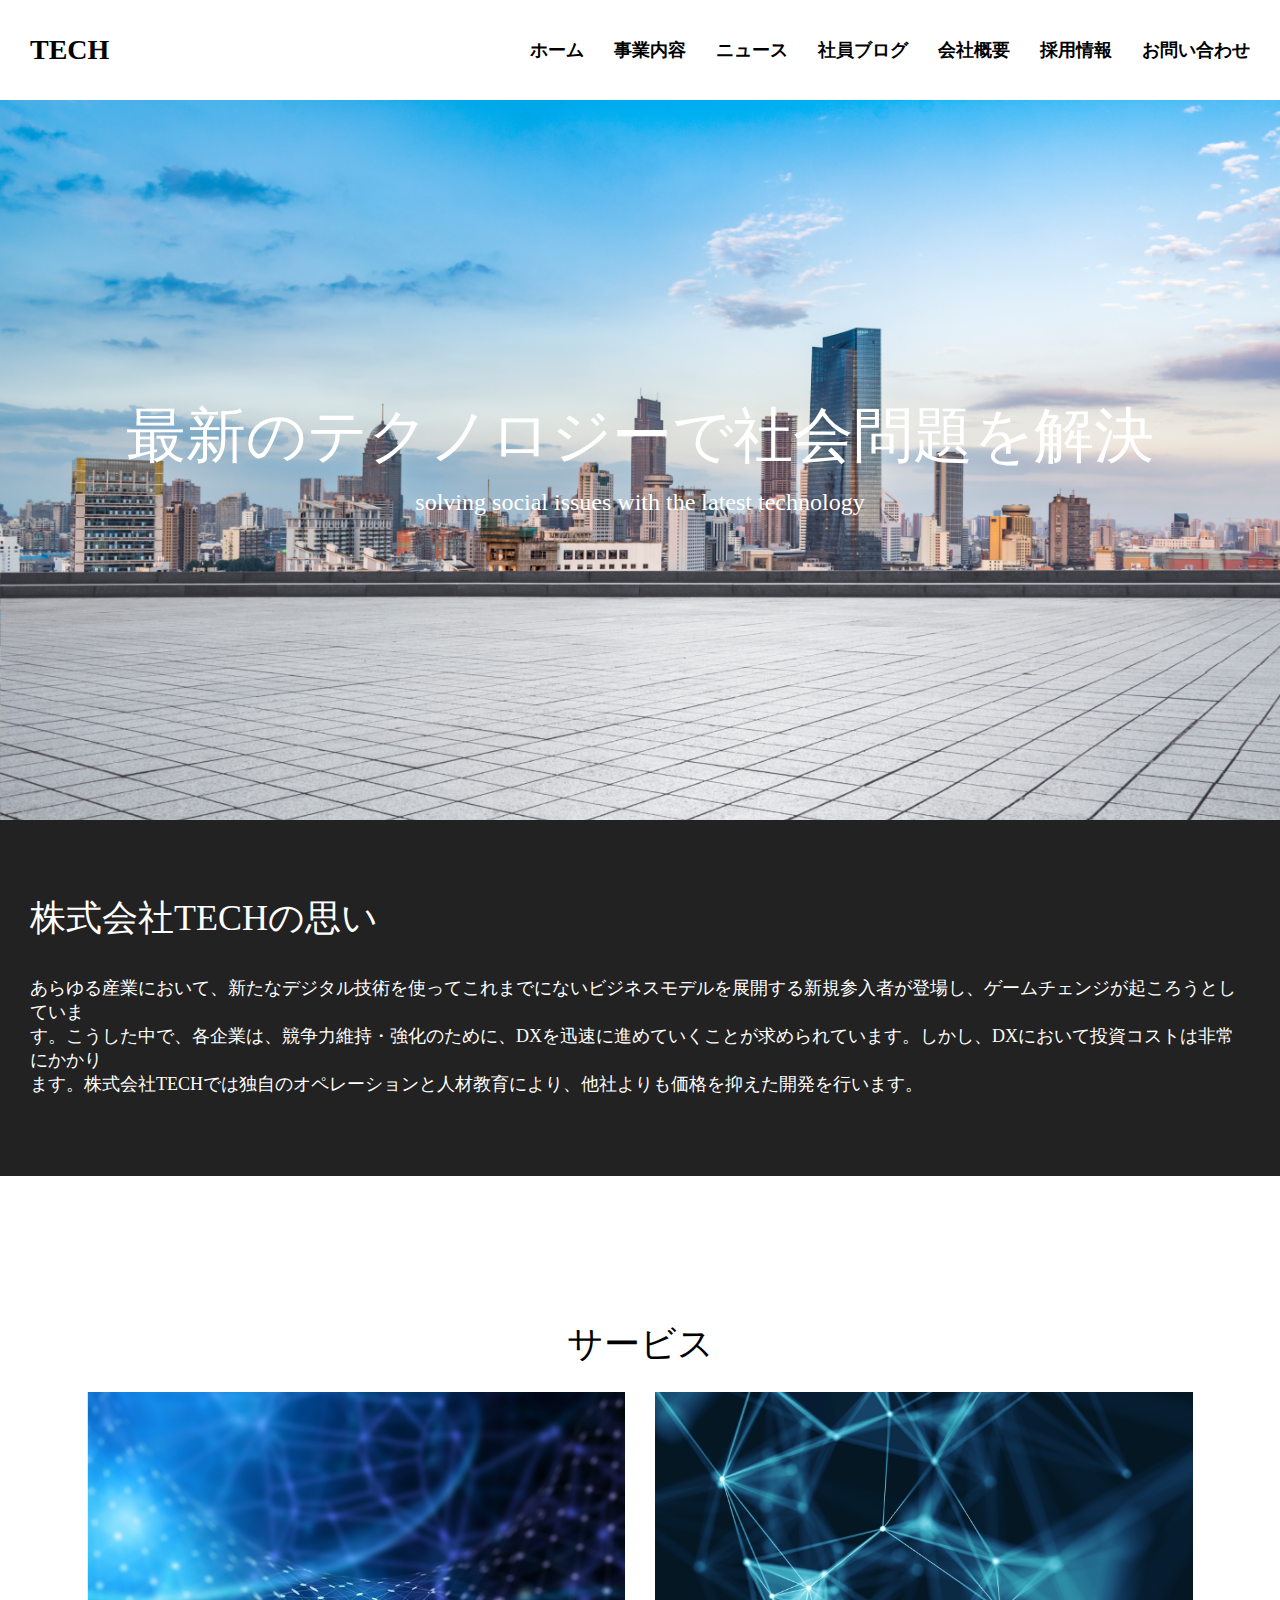
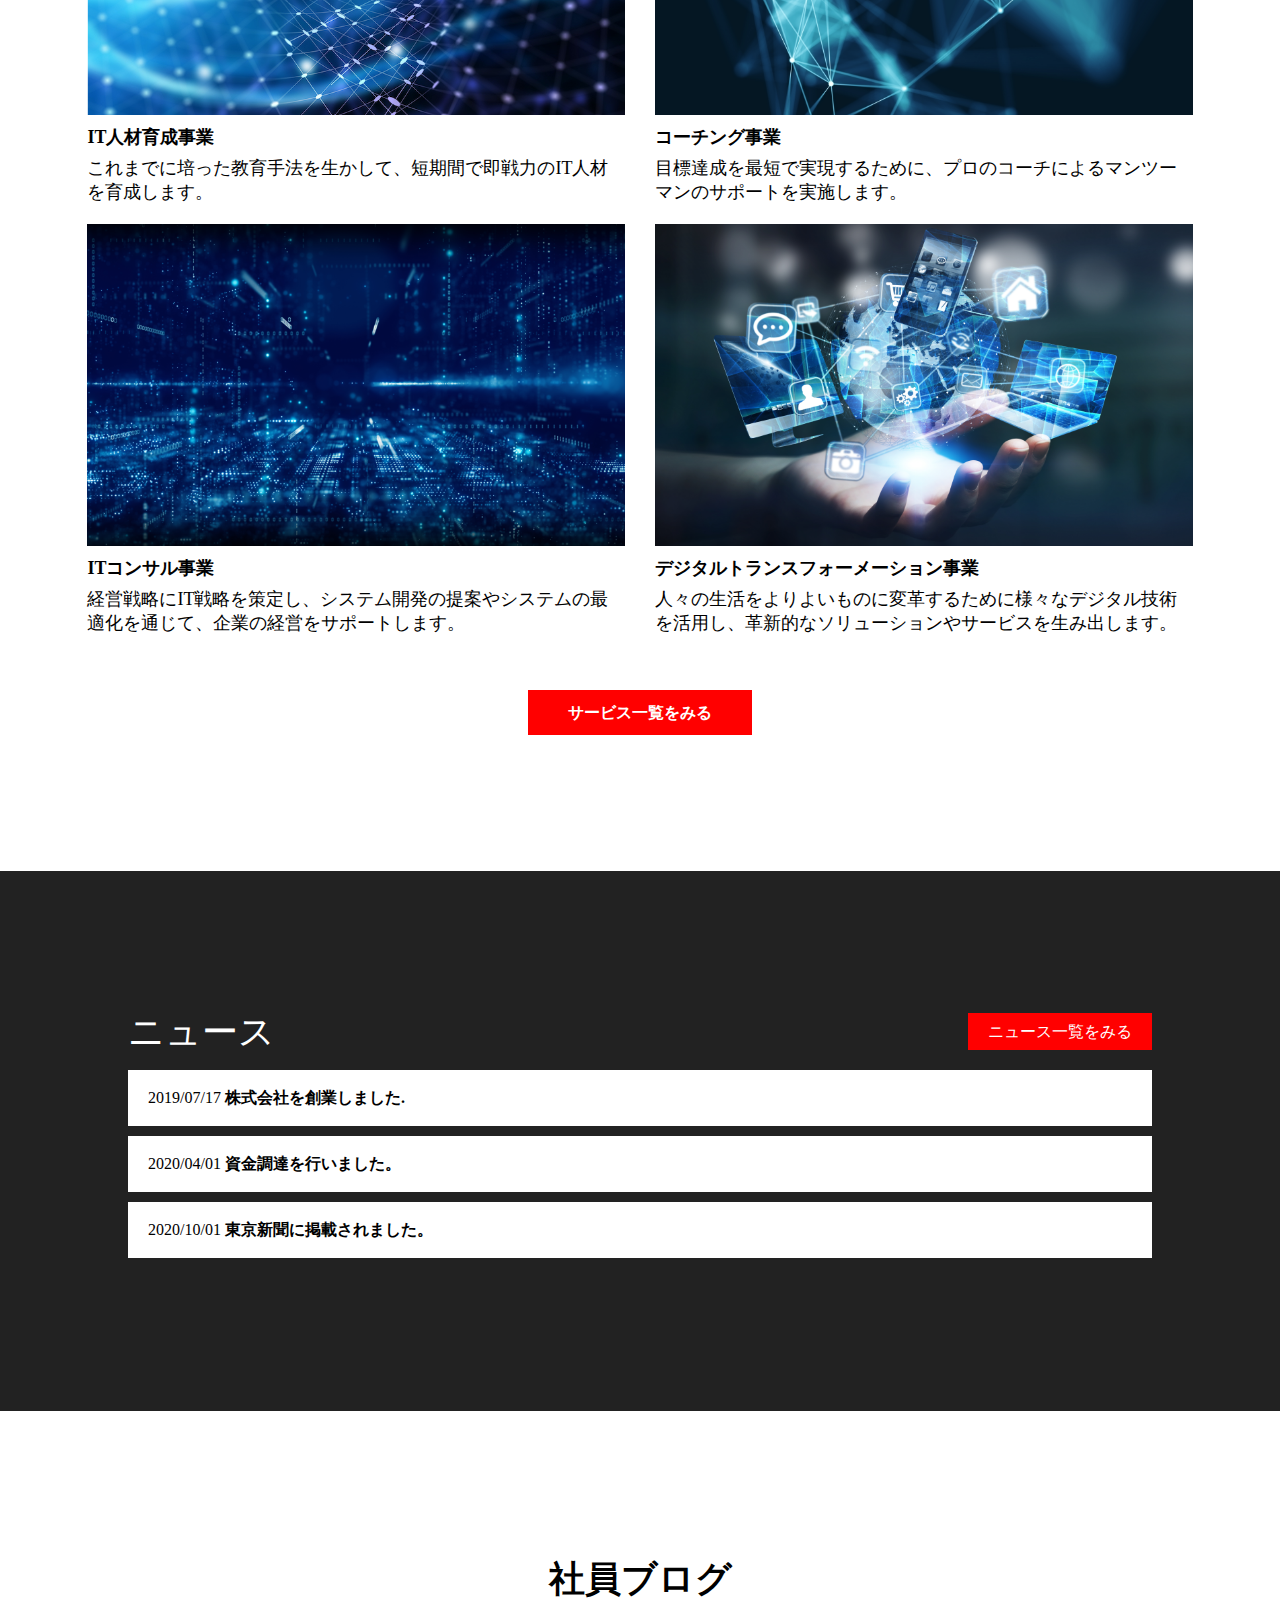
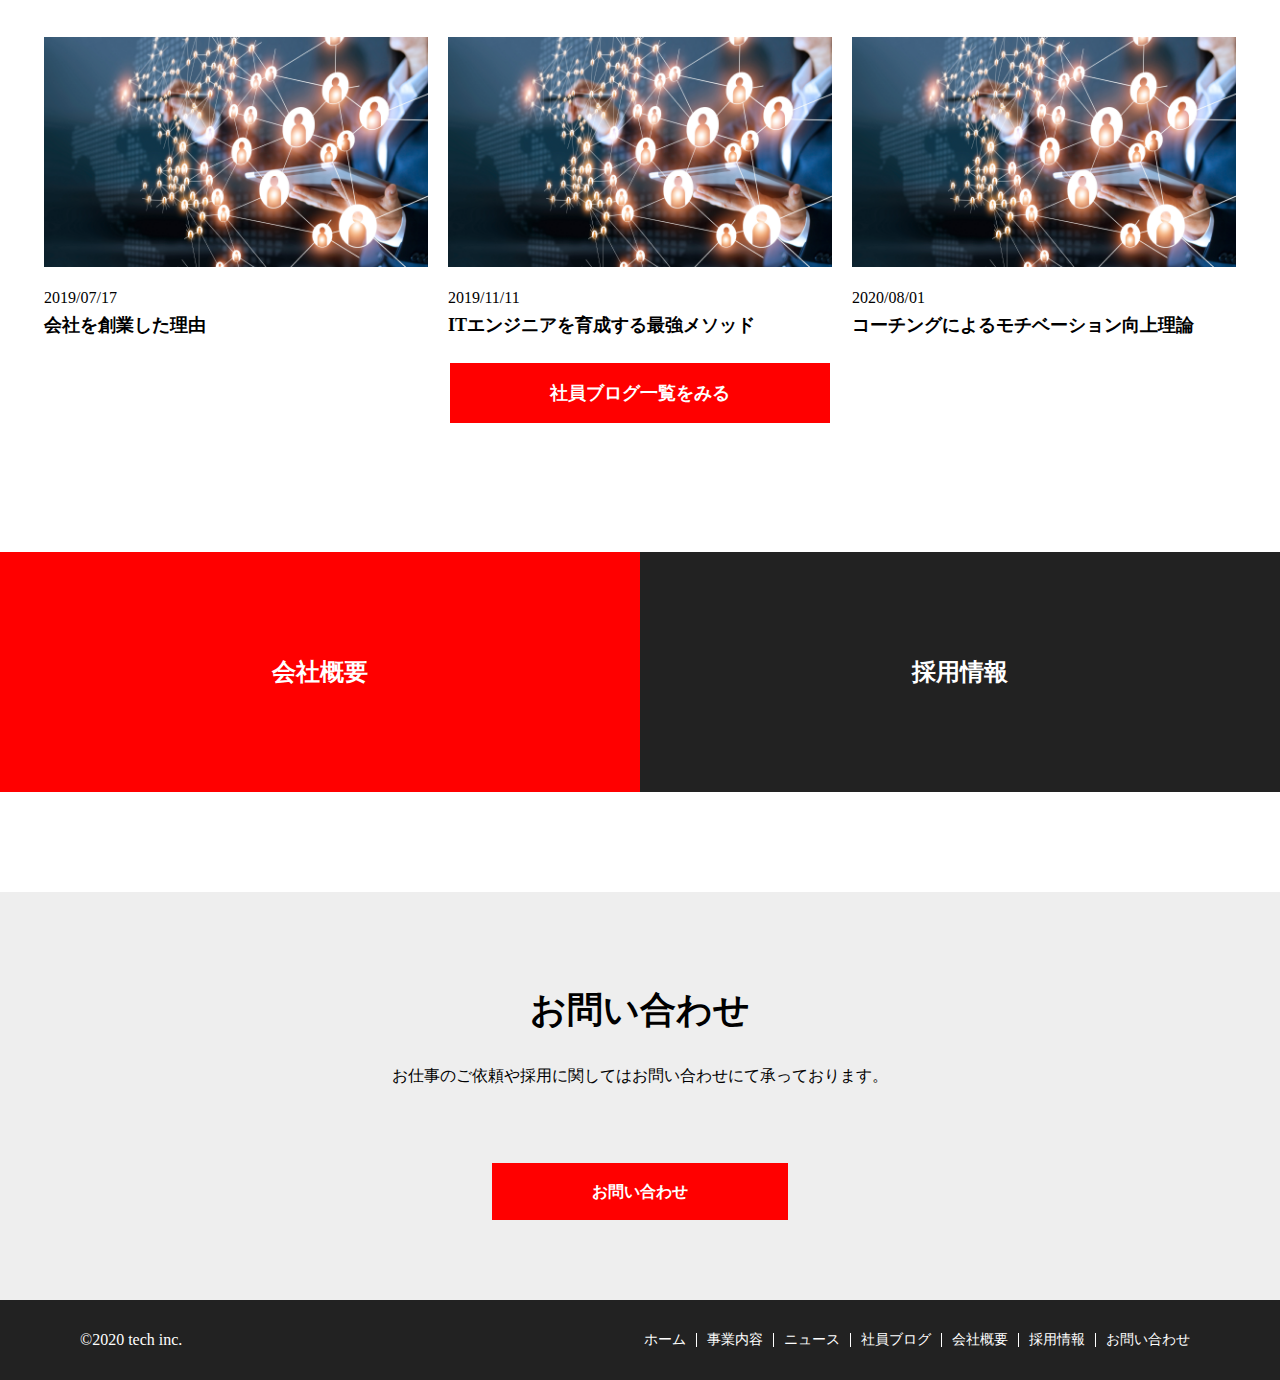
<file: index.html>
<!DOCTYPE html>
<html lang="ja">
<head>
  <meta charset="UTF-8">
  <meta http-equiv="X-UA-Compatible" content="IE=edge">
  <meta name="viewport" content="width=device-width, initial-scale=1.0">
  <title>株式会社TECH</title>
  <link rel="stylesheet" href="css/reset.css">
  <link rel="stylesheet" href="css/index.css">
</head>
<body>
  <header>
    <div class="header">
      <div class="header-title">
        <a href="index.html">TECH</a>
      </div>
      <div class="header-menu">
        <nav class="header-nav">
          <ul class="header-list">
            <li class="header-item"><a href="index.html">ホーム</a></li>
            <li class="header-item"><a href="service.html">事業内容</a></li>
            <li class="header-item"><a href="news.html">ニュース</a></li>
            <li class="header-item"><a href="blog.html">社員ブログ</a></li>
            <li class="header-item"><a href="company.html">会社概要</a></li>
            <li class="header-item"><a href="recruit.html">採用情報</a></li>
            <li class="header-item"><a href="contact.html">お問い合わせ</a></li>
          </ul>
        </nav>
      </div>
      <div class="burger-menu" id="burger-menu">
        <span class="burger-menu-line-top" id="burger-menu-line-top"></span>
        <span class="burger-menu-line-middle" id="burger-menu-line-middle"></span>
        <span class="burger-menu-line-bottom" id="burger-menu-line-botoom"></span>
      </div>
      <nav class="drawer-nav" id="drawer-nav">
        <ul class="drawer-nav-list">
          <li class="drawer-nav-item"><a href="index.html">ホーム</a></li>
          <li class="drawer-nav-item"><a href="service.html">事業内容</a></li>
          <li class="drawer-nav-item"><a href="news.html">ニュース</a></li>
          <li class="drawer-nav-item"><a href="blog.html">社員ブログ</a></li>
          <li class="drawer-nav-item"><a href="company.html">会社概要</a></li>
          <li class="drawer-nav-item"><a href="recruit.html">採用情報</a></li>
          <li class="drawer-nav-item"><a href="contact.html">お問い合わせ</a></li>
        </ul>
      </nav>
    </div>
  </header>
  <div class="mv" id="mv">
    <div class="mv-ttl">
      <p class="mv-ttl__main">最新のテクノロジーで社会問題を解決</p>
      <p class="mv-ttl__sub">solving social issues with the latest technology</p>
    </div>
  </div>
  <div class="mv-sub">
    <div class="mv-sub__wrap">
      <h2 class="mv-sub__ttl">株式会社TECHの思い</h2>
      <p class="mv-sub__content">あらゆる産業において、新たなデジタル技術を使ってこれまでにないビジネスモデルを展開する新規参入者が登場し、ゲームチェンジが起ころうとしていま<br>
      す。こうした中で、各企業は、競争力維持・強化のために、DXを迅速に進めていくことが求められています。しかし、DXにおいて投資コストは非常にかかり<br>
      ます。株式会社TECHでは独自のオペレーションと人材教育により、他社よりも価格を抑えた開発を行います。</p>
    </div>
  </div>
  <main>
    <article>
      <section class="service-section">
        <div class="service-wrap">
          <p class="service-ttl">サービス</p>
          <div class="service-content">
            <div class="service-content__item">
              <img src="img/service1.png" alt="">
              <p class="service-content__item-ttl">IT人材育成事業</p>
              <p class="service-content__item-cont">これまでに培った教育手法を生かして、短期間で即戦力のIT人材を育成します。</p>
            </div>
            <div class="service-content__item">
              <img src="img/service2.png" alt="">
              <p class="service-content__item-ttl">コーチング事業</p>
              <p class="service-content__item-cont">目標達成を最短で実現するために、プロのコーチによるマンツーマンのサポートを実施します。</p>
            </div>
            <div class="service-content__item">
              <img src="img/service3.png" alt="">
              <p class="service-content__item-ttl">ITコンサル事業</p>
              <p class="service-content__item-cont">経営戦略にIT戦略を策定し、システム開発の提案やシステムの最適化を通じて、企業の経営をサポートします。</p>
            </div>
            <div class="service-content__item">
              <img src="img/service4.png" alt="">
              <p class="service-content__item-ttl">デジタルトランスフォーメーション事業</p>
              <p class="service-content__item-cont">人々の生活をよりよいものに変革するために様々なデジタル技術を活用し、革新的なソリューションやサービスを生み出します。</p>
            </div>
          </div>
          <div class="service-form">
              <a href="service.html">サービス一覧をみる</a>
          </div>
        </div>
      </section>
      <section class="news-section">
        <div class="news">
          <div class="news-wrap">
            <div class="news-top">
              <h2 class="news-ttl">ニュース</h2>
              <div class="news-btn">
                <a href="news.html">ニュース一覧をみる</a>
              </div>
            </div>
            <div class="news-item">
              <a href="index.html">2019/07/17 <span class="news-item__content">株式会社を創業しました.</span></a>
            </div>
            <div class="news-item">
              <a href="index.html">2020/04/01 <span class="news-item__content">資金調達を行いました。</span></a>
            </div>
            <div class="news-item">
              <a href="index.html">2020/10/01 <span class="news-item__content">東京新聞に掲載されました。</span></a>
            </div>
          </div>
        </div>
      </section>
      <section class="blog-section">
        <div class="blog">
          <div class="blog-wrap">
            <h2 class="blog-ttl">社員ブログ</h2>
            <div class="blog-content">
              <div class="blog-content__item">
                <a href="index.html"><img src="img/blog.png" alt=""></a>
                <p class="blog-content__date">2019/07/17</p>
                <a href="index.html">会社を創業した理由</a>
              </div>
              <div class="blog-content__item">
                <a href="index.html"><img src="img/blog.png" alt=""></a>
                <p class="blog-content__date">2019/11/11</p>
                <a href="index.html">ITエンジニアを育成する最強メソッド</a>
              </div>
              <div class="blog-content__item">
                <a href="index.html"><img src="img/blog.png" alt=""></a>
                <p class="blog-content__date">2020/08/01</p>
                <a href="index.html">コーチングによるモチベーション向上理論</a>
              </div>
            </div>
            <div class="blog-form">
              <a href="blog.html">社員ブログ一覧をみる</a>
            </div>
          </div>
        </div>
      </section>
      <section class="company-recruit">
        <div class="company-recruit__wrap">
          <div class="company">
            <a href="company.html">会社概要</a>
          </div>
          <div class="recruit">
            <a href="recruit.html">採用情報</a>
          </div>
        </div>
      </section>
      <section class="form">
        <div class="form-wrap">
          <h2 class="form-ttl">お問い合わせ</h2>
          <p class="form-content">お仕事のご依頼や採用に関してはお問い合わせにて承っております。</p>
          <a href="contact.html">お問い合わせ</a>
        </div>
      </section>
    </article>
  </main>
  <footer>
    <div class="fotter-wrap">
      <div class="fotter">
        <div class="fotter-company">
          <small>&copy;2020 tech inc.</small>
        </div>
          <ul class="fotter-list">
            <li class="fotter-item"><a href="index.html">ホーム</a></li>
            <li class="fotter-item"><a href="service.html">事業内容</a></li>
            <li class="fotter-item"><a href="news.html">ニュース</a></li>
            <li class="fotter-item"><a href="blog.html">社員ブログ</a></li>
            <li class="fotter-item"><a href="company.html">会社概要</a></li>
            <li class="fotter-item"><a href="recruit.html">採用情報</a></li>
            <li class="fotter-item"><a href="contact.html">お問い合わせ</a></li>
          </ul>
      </div>
    </div>
  </footer>
  <script src="js/main.js"></script>
</body>
</html>
</file>
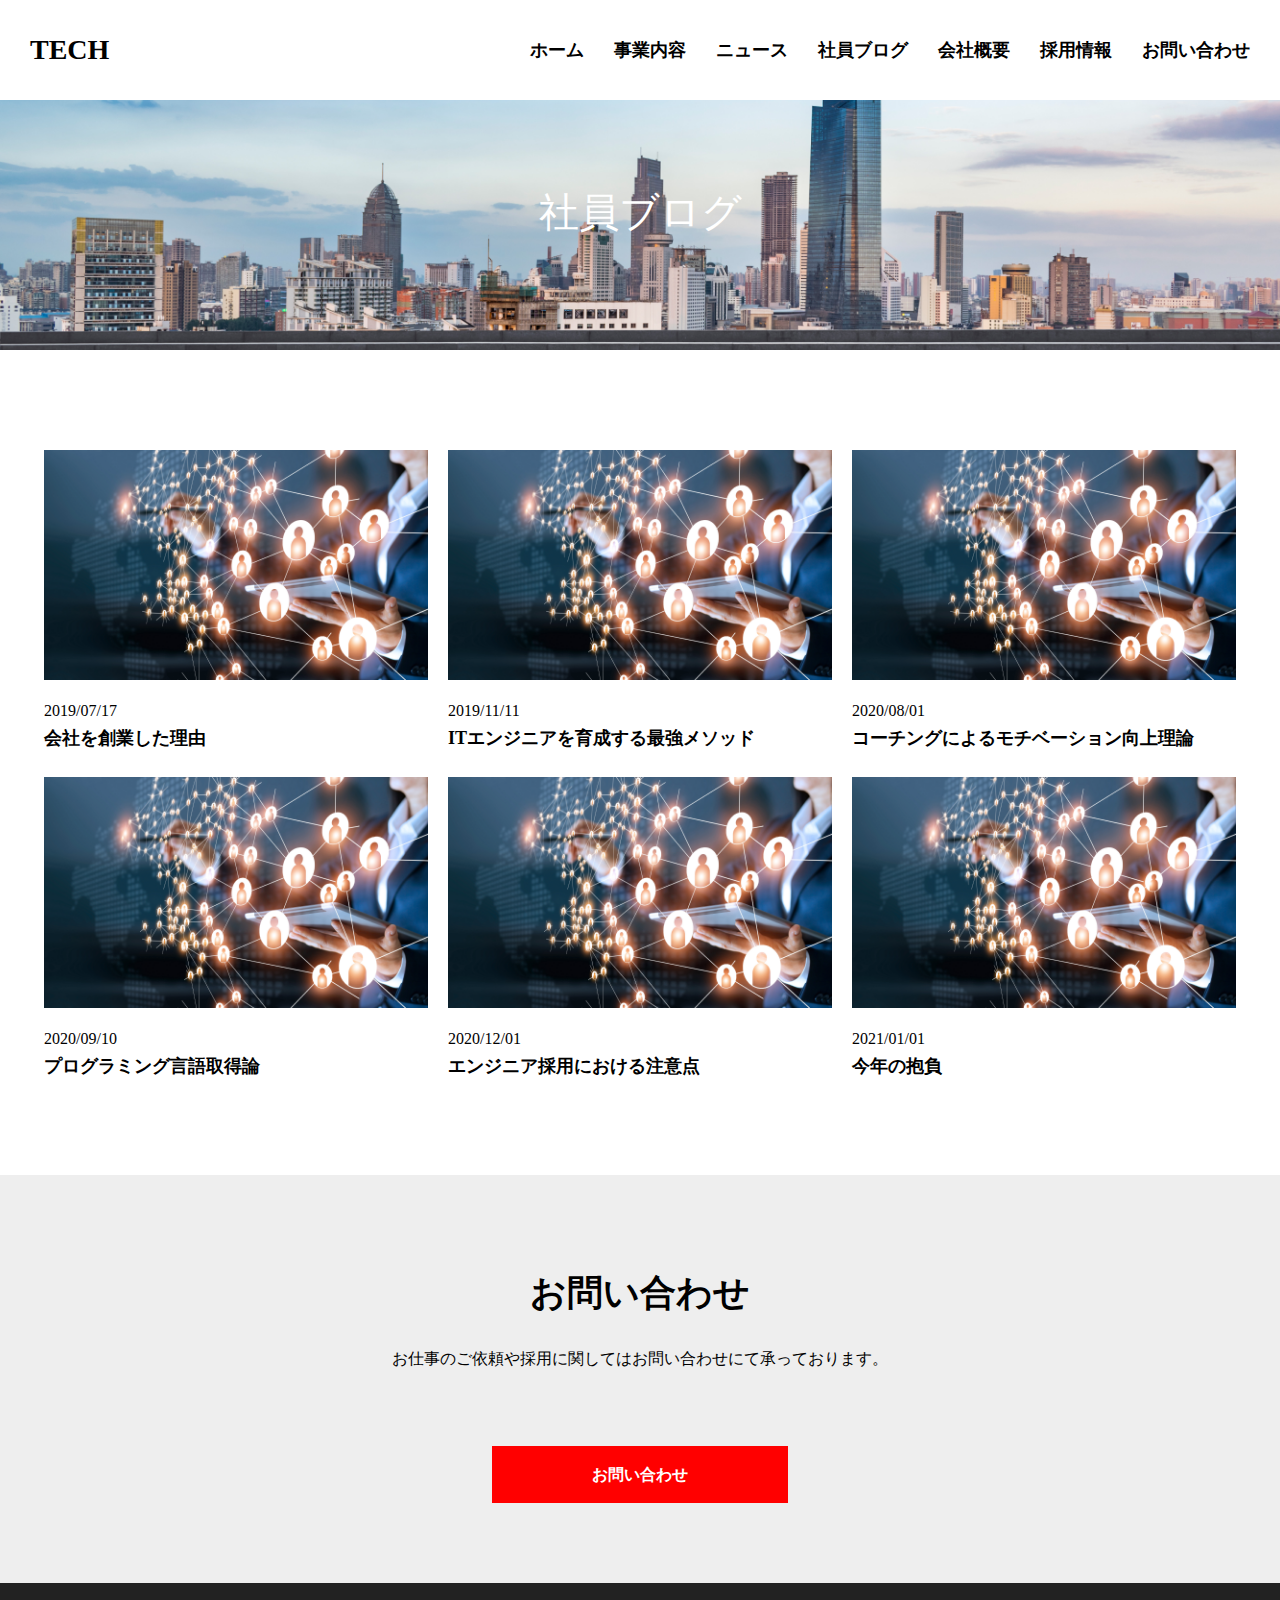
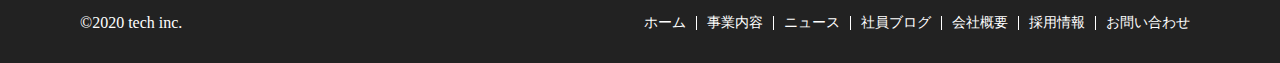
<file: blog.html>
<!DOCTYPE html>
<html lang="ja">
<head>
  <meta charset="UTF-8">
  <meta http-equiv="X-UA-Compatible" content="IE=edge">
  <meta name="viewport" content="width=device-width, initial-scale=1.0">
  <title>株式会社TECH</title>
  <link rel="stylesheet" href="css/reset.css">
  <link rel="stylesheet" href="css/common.css">
  <link rel="stylesheet" href="css/blog.css">
</head>
<body>
  <header>
    <div class="header">
      <div class="header-title">
        <a href="index.html">TECH</a>
      </div>
      <div class="header-menu">
        <nav class="header-nav">
          <ul class="header-list">
            <li class="header-item"><a href="index.html">ホーム</a></li>
            <li class="header-item"><a href="service.html">事業内容</a></li>
            <li class="header-item"><a href="news.html">ニュース</a></li>
            <li class="header-item"><a href="blog.html">社員ブログ</a></li>
            <li class="header-item"><a href="company.html">会社概要</a></li>
            <li class="header-item"><a href="recruit.html">採用情報</a></li>
            <li class="header-item"><a href="contact.html">お問い合わせ</a></li>
          </ul>
        </nav>
      </div>
      <div class="burger-menu" id="burger-menu">
        <span class="burger-menu-line-top" id="burger-menu-line-top"></span>
        <span class="burger-menu-line-middle" id="burger-menu-line-middle"></span>
        <span class="burger-menu-line-bottom" id="burger-menu-line-botoom"></span>
      </div>
      <nav class="drawer-nav" id="drawer-nav">
        <ul class="drawer-nav-list">
          <li class="drawer-nav-item"><a href="index.html">ホーム</a></li>
          <li class="drawer-nav-item"><a href="service.html">事業内容</a></li>
          <li class="drawer-nav-item"><a href="news.html">ニュース</a></li>
          <li class="drawer-nav-item"><a href="blog.html">社員ブログ</a></li>
          <li class="drawer-nav-item"><a href="company.html">会社概要</a></li>
          <li class="drawer-nav-item"><a href="recruit.html">採用情報</a></li>
          <li class="drawer-nav-item"><a href="contact.html">お問い合わせ</a></li>
        </ul>
      </nav>
    </div>
  </header>
  <div class="mv" id="mv">
    <div class="mv-ttl">
      <p class="mv-ttl__main">社員ブログ</p>
    </div>
  </div>
  <article>
    <section class="blog-section">
      <div class="blog-content">
        <div class="blog-content__item">
          <a href="index.html"><img src="img/blog.png" alt=""></a>
          <p class="blog-content__date">2019/07/17</p>
          <a href="index.html">会社を創業した理由</a>
        </div>
        <div class="blog-content__item">
          <a href="index.html"><img src="img/blog.png" alt=""></a>
          <p class="blog-content__date">2019/11/11</p>
          <a href="index.html">ITエンジニアを育成する最強メソッド</a>
        </div>
        <div class="blog-content__item">
          <a href="index.html"><img src="img/blog.png" alt=""></a>
          <p class="blog-content__date">2020/08/01</p>
          <a href="index.html">コーチングによるモチベーション向上理論</a>
        </div>
      </div>
      <div class="blog-content">
        <div class="blog-content__item">
          <a href="index.html"><img src="img/blog.png" alt=""></a>
          <p class="blog-content__date">2020/09/10</p>
          <a href="index.html">プログラミング言語取得論</a>
        </div>
        <div class="blog-content__item">
          <a href="index.html"><img src="img/blog.png" alt=""></a>
          <p class="blog-content__date">2020/12/01</p>
          <a href="index.html">エンジニア採用における注意点</a>
        </div>
        <div class="blog-content__item">
          <a href="index.html"><img src="img/blog.png" alt=""></a>
          <p class="blog-content__date">2021/01/01</p>
          <a href="index.html">今年の抱負</a>
        </div>
      </div>
    </section>
    <section class="form">
      <div class="form-wrap">
        <h2 class="form-ttl">お問い合わせ</h2>
        <p class="form-content">お仕事のご依頼や採用に関してはお問い合わせにて承っております。</p>
        <a href="contact.html">お問い合わせ</a>
      </div>
    </section>
  </article>
  <footer>
    <div class="fotter-wrap">
      <div class="fotter">
        <div class="fotter-company">
          <small>&copy;2020 tech inc.</small>
        </div>
        <ul class="fotter-list">
          <li class="fotter-item"><a href="index.html">ホーム</a></li>
          <li class="fotter-item"><a href="service.html">事業内容</a></li>
          <li class="fotter-item"><a href="news.html">ニュース</a></li>
          <li class="fotter-item"><a href="blog.html">社員ブログ</a></li>
          <li class="fotter-item"><a href="company.html">会社概要</a></li>
          <li class="fotter-item"><a href="recruit.html">採用情報</a></li>
          <li class="fotter-item"><a href="contact.html">お問い合わせ</a></li>
        </ul>
      </div>
    </div>
  </footer>
  <script src="js/main.js"></script>
</body>
</html>
</file>
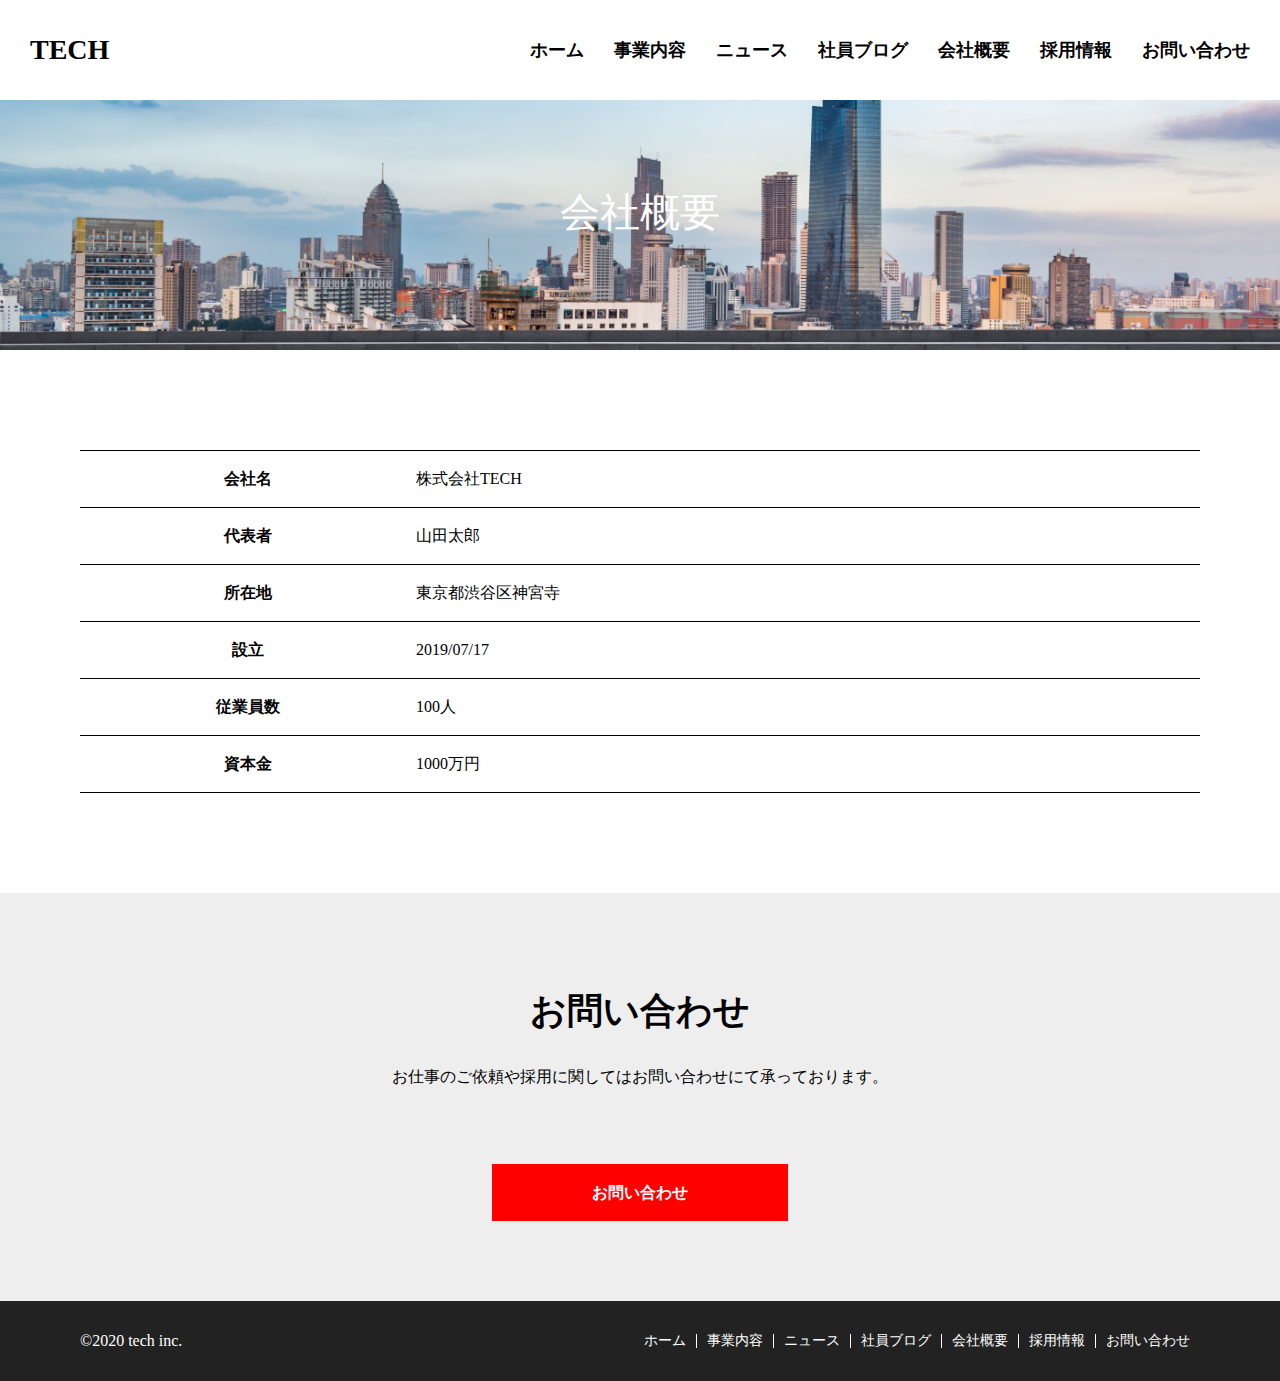
<file: company.html>
<!DOCTYPE html>
<html lang="ja">
<head>
  <meta charset="UTF-8">
  <meta http-equiv="X-UA-Compatible" content="IE=edge">
  <meta name="viewport" content="width=device-width, initial-scale=1.0">
  <title>株式会社TECH</title>
  <link rel="stylesheet" href="css/reset.css">
  <link rel="stylesheet" href="css/common.css">
  <link rel="stylesheet" href="css/company.css">
</head>
<body>
  <header>
    <div class="header">
      <div class="header-title">
        <a href="index.html">TECH</a>
      </div>
      <div class="header-menu">
        <nav class="header-nav">
          <ul class="header-list">
            <li class="header-item"><a href="index.html">ホーム</a></li>
            <li class="header-item"><a href="service.html">事業内容</a></li>
            <li class="header-item"><a href="news.html">ニュース</a></li>
            <li class="header-item"><a href="blog.html">社員ブログ</a></li>
            <li class="header-item"><a href="company.html">会社概要</a></li>
            <li class="header-item"><a href="recruit.html">採用情報</a></li>
            <li class="header-item"><a href="contact.html">お問い合わせ</a></li>
          </ul>
        </nav>
      </div>
      <div class="burger-menu" id="burger-menu">
        <span class="burger-menu-line-top" id="burger-menu-line-top"></span>
        <span class="burger-menu-line-middle" id="burger-menu-line-middle"></span>
        <span class="burger-menu-line-bottom" id="burger-menu-line-botoom"></span>
      </div>
      <nav class="drawer-nav" id="drawer-nav">
        <ul class="drawer-nav-list">
          <li class="drawer-nav-item"><a href="index.html">ホーム</a></li>
          <li class="drawer-nav-item"><a href="service.html">事業内容</a></li>
          <li class="drawer-nav-item"><a href="news.html">ニュース</a></li>
          <li class="drawer-nav-item"><a href="blog.html">社員ブログ</a></li>
          <li class="drawer-nav-item"><a href="company.html">会社概要</a></li>
          <li class="drawer-nav-item"><a href="recruit.html">採用情報</a></li>
          <li class="drawer-nav-item"><a href="contact.html">お問い合わせ</a></li>
        </ul>
      </nav>
    </div>
  </header>
  <div class="mv" id="mv">
    <div class="mv-ttl">
      <p class="mv-ttl__main">会社概要</p>
    </div>
  </div>
  <article>
    <section class="company-section">
      <table class="company">
        <tr>
          <th class="company-ttl">会社名</th>
          <td class="company-cont">株式会社TECH</td>
        </tr>
        <tr>
          <th class="company-ttl">代表者</th>
          <td class="company-cont">山田太郎</td>
        </tr>
        <tr>
          <th class="company-ttl">所在地</th>
          <td class="company-cont">東京都渋谷区神宮寺</td>
        </tr>
        <tr>
          <th class="company-ttl">設立</th>
          <td class="company-cont">2019/07/17</td>
        </tr>
        <tr>
          <th class="company-ttl">従業員数</th>
          <td class="company-cont">100人</td>
        </tr>
        <tr>
          <th class="company-ttl">資本金</th>
          <td class="company-cont">1000万円</td>
        </tr>
      </table>
    </section>
    <section class="form">
      <div class="form-wrap">
        <h2 class="form-ttl">お問い合わせ</h2>
        <p class="form-content">お仕事のご依頼や採用に関してはお問い合わせにて承っております。</p>
        <a href="contact.html">お問い合わせ</a>
      </div>
    </section>
  </article>
  <footer>
    <div class="fotter-wrap">
      <div class="fotter">
        <div class="fotter-company">
          <small>&copy;2020 tech inc.</small>
        </div>
        <ul class="fotter-list">
          <li class="fotter-item"><a href="index.html">ホーム</a></li>
          <li class="fotter-item"><a href="service.html">事業内容</a></li>
          <li class="fotter-item"><a href="news.html">ニュース</a></li>
          <li class="fotter-item"><a href="blog.html">社員ブログ</a></li>
          <li class="fotter-item"><a href="company.html">会社概要</a></li>
          <li class="fotter-item"><a href="recruit.html">採用情報</a></li>
          <li class="fotter-item"><a href="contact.html">お問い合わせ</a></li>
        </ul>
      </div>
    </div>
  </footer>
  <script src="js/main.js"></script>
</body>
</html>
</file>
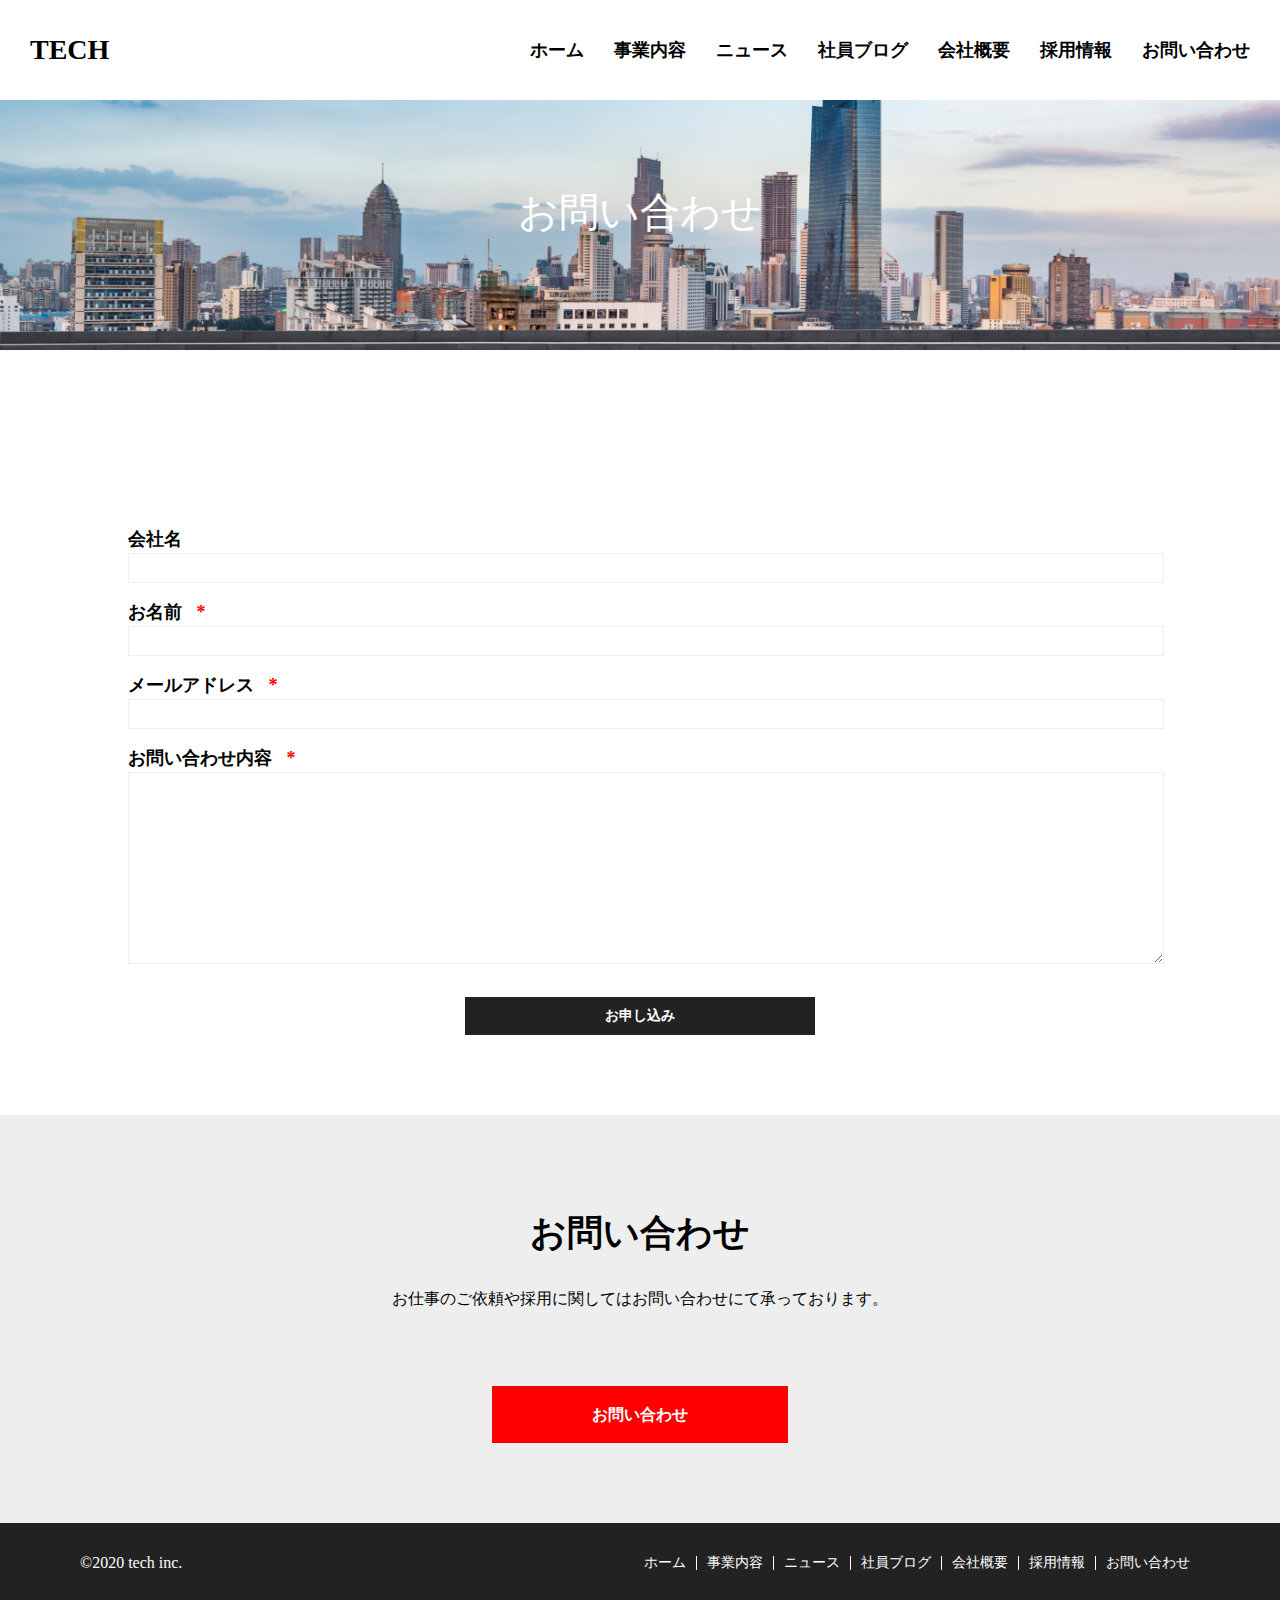
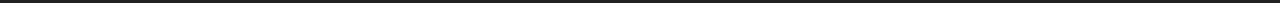
<file: contact.html>
<!DOCTYPE html>
<html lang="ja">
<head>
  <meta charset="UTF-8">
  <meta http-equiv="X-UA-Compatible" content="IE=edge">
  <meta name="viewport" content="width=device-width, initial-scale=1.0">
  <title>株式会社TECH</title>
  <link rel="stylesheet" href="css/reset.css">
  <link rel="stylesheet" href="css/common.css">
  <link rel="stylesheet" href="css/contact.css">
</head>
<body>
  <header>
    <div class="header">
      <div class="header-title">
        <a href="index.html">TECH</a>
      </div>
      <div class="header-menu">
        <nav class="header-nav">
          <ul class="header-list">
            <li class="header-item"><a href="index.html">ホーム</a></li>
            <li class="header-item"><a href="service.html">事業内容</a></li>
            <li class="header-item"><a href="news.html">ニュース</a></li>
            <li class="header-item"><a href="blog.html">社員ブログ</a></li>
            <li class="header-item"><a href="company.html">会社概要</a></li>
            <li class="header-item"><a href="recruit.html">採用情報</a></li>
            <li class="header-item"><a href="contact.html">お問い合わせ</a></li>
          </ul>
        </nav>
      </div>
      <div class="burger-menu" id="burger-menu">
        <span class="burger-menu-line-top" id="burger-menu-line-top"></span>
        <span class="burger-menu-line-middle" id="burger-menu-line-middle"></span>
        <span class="burger-menu-line-bottom" id="burger-menu-line-botoom"></span>
      </div>
      <nav class="drawer-nav" id="drawer-nav">
        <ul class="drawer-nav-list">
          <li class="drawer-nav-item"><a href="index.html">ホーム</a></li>
          <li class="drawer-nav-item"><a href="service.html">事業内容</a></li>
          <li class="drawer-nav-item"><a href="news.html">ニュース</a></li>
          <li class="drawer-nav-item"><a href="blog.html">社員ブログ</a></li>
          <li class="drawer-nav-item"><a href="company.html">会社概要</a></li>
          <li class="drawer-nav-item"><a href="recruit.html">採用情報</a></li>
          <li class="drawer-nav-item"><a href="contact.html">お問い合わせ</a></li>
        </ul>
      </nav>
    </div>
  </header>
  <div class="mv" id="mv">
    <div class="mv-ttl">
      <p class="mv-ttl__main">お問い合わせ</p>
    </div>
  </div>
  <article>
    <section class="contact-section">
      <div class="contact-wrap">
        <form class="contact-form" action="index.html" method="POST">
          <div class="contact-form__item">
            <label class="contact-form__label" for="company">会社名</label>
            <input type="text" class="contact-form__input">
          </div>
          <div class="contact-form__item">
            <label class="contact-form__label" for="name">お名前
              <span class="contact-form__asterisk">*</span>
            </label>
            <input type="text" class="contact-form__input">
          </div>
          <div class="contact-form__item">
            <label class="contact-form__label" for="mail">メールアドレス
              <span class="contact-form__asterisk">*</span>
            </label>
            <input type="text" class="contact-form__input">
          </div>
          <div class="contact-form__item">
            <label class="contact-form__label" for="contact">お問い合わせ内容
              <span class="contact-form__asterisk">*</span>
            </label>
            <textarea name="comment" id="comment" cols="80" rows="10" class="contact-form__textarea"></textarea>
          </div>
          <input type="submit" class="contact-form__submit" value="お申し込み">
        </form>
      </div>
    </section>
    <section class="form">
      <div class="form-wrap">
        <h2 class="form-ttl">お問い合わせ</h2>
        <p class="form-content">お仕事のご依頼や採用に関してはお問い合わせにて承っております。</p>
        <a href="contact.html">お問い合わせ</a>
      </div>
    </section>
  </article>
  <footer>
    <div class="fotter-wrap">
      <div class="fotter">
        <div class="fotter-company">
          <small>&copy;2020 tech inc.</small>
        </div>
        <ul class="fotter-list">
          <li class="fotter-item"><a href="index.html">ホーム</a></li>
          <li class="fotter-item"><a href="service.html">事業内容</a></li>
          <li class="fotter-item"><a href="news.html">ニュース</a></li>
          <li class="fotter-item"><a href="blog.html">社員ブログ</a></li>
          <li class="fotter-item"><a href="company.html">会社概要</a></li>
          <li class="fotter-item"><a href="recruit.html">採用情報</a></li>
          <li class="fotter-item"><a href="contact.html">お問い合わせ</a></li>
        </ul>
      </div>
    </div>
  </footer>
  <script src="js/main.js"></script>
</body>
</html>
</file>
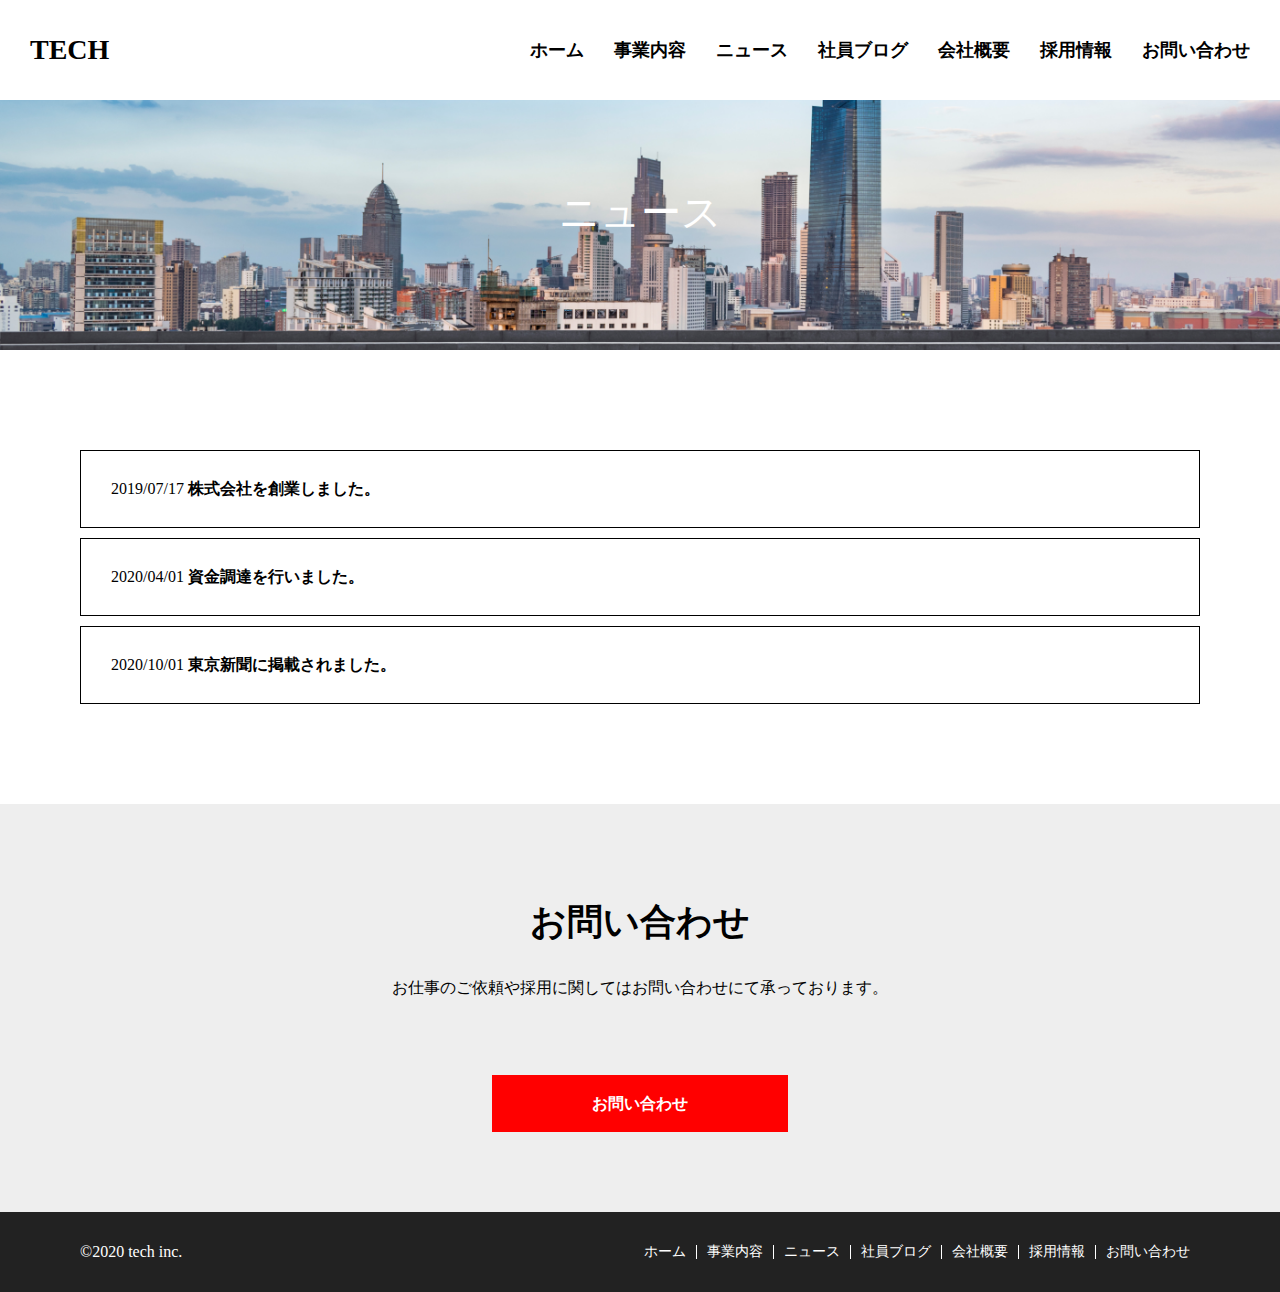
<file: news.html>
<!DOCTYPE html>
<html lang="ja">
<head>
  <meta charset="UTF-8">
  <meta http-equiv="X-UA-Compatible" content="IE=edge">
  <meta name="viewport" content="width=device-width, initial-scale=1.0">
  <title>株式会社TECH</title>
  <link rel="stylesheet" href="css/reset.css">
  <link rel="stylesheet" href="css/common.css">
  <link rel="stylesheet" href="css/news.css">
</head>
<body>
  <header>
    <div class="header">
      <div class="header-title">
        <a href="index.html">TECH</a>
      </div>
      <div class="header-menu">
        <nav class="header-nav">
          <ul class="header-list">
            <li class="header-item"><a href="index.html">ホーム</a></li>
            <li class="header-item"><a href="service.html">事業内容</a></li>
            <li class="header-item"><a href="news.html">ニュース</a></li>
            <li class="header-item"><a href="blog.html">社員ブログ</a></li>
            <li class="header-item"><a href="company.html">会社概要</a></li>
            <li class="header-item"><a href="recruit.html">採用情報</a></li>
            <li class="header-item"><a href="contact.html">お問い合わせ</a></li>
          </ul>
        </nav>
      </div>
      <div class="burger-menu" id="burger-menu">
        <span class="burger-menu-line-top" id="burger-menu-line-top"></span>
        <span class="burger-menu-line-middle" id="burger-menu-line-middle"></span>
        <span class="burger-menu-line-bottom" id="burger-menu-line-botoom"></span>
      </div>
      <nav class="drawer-nav" id="drawer-nav">
        <ul class="drawer-nav-list">
          <li class="drawer-nav-item"><a href="index.html">ホーム</a></li>
          <li class="drawer-nav-item"><a href="service.html">事業内容</a></li>
          <li class="drawer-nav-item"><a href="news.html">ニュース</a></li>
          <li class="drawer-nav-item"><a href="blog.html">社員ブログ</a></li>
          <li class="drawer-nav-item"><a href="company.html">会社概要</a></li>
          <li class="drawer-nav-item"><a href="recruit.html">採用情報</a></li>
          <li class="drawer-nav-item"><a href="contact.html">お問い合わせ</a></li>
        </ul>
      </nav>
    </div>
  </header>
  <div class="mv" id="mv">
    <div class="mv-ttl">
      <p class="mv-ttl__main">ニュース</p>
    </div>
  </div>
  <article>
    <section class="service">
      <div class="news-content">
        <div class="news-item">
          <a href="index.html">2019/07/17 <span class="news-item__content">株式会社を創業しました。</span></a>
        </div>
        <div class="news-item">
          <a href="index.html">2020/04/01 <span class="news-item__content">資金調達を行いました。</span></a>
        </div>
        <div class="news-item">
          <a href="index.html">2020/10/01 <span class="news-item__content">東京新聞に掲載されました。</span></a>
        </div>
      </div>
    </section>
    <section class="form">
      <div class="form-wrap">
        <h2 class="form-ttl">お問い合わせ</h2>
        <p class="form-content">お仕事のご依頼や採用に関してはお問い合わせにて承っております。</p>
        <a href="contact.html">お問い合わせ</a>
      </div>
    </section>
  </article>
  <footer>
    <div class="fotter-wrap">
      <div class="fotter">
        <div class="fotter-company">
          <small>&copy;2020 tech inc.</small>
        </div>
        <ul class="fotter-list">
          <li class="fotter-item"><a href="index.html">ホーム</a></li>
          <li class="fotter-item"><a href="service.html">事業内容</a></li>
          <li class="fotter-item"><a href="news.html">ニュース</a></li>
          <li class="fotter-item"><a href="blog.html">社員ブログ</a></li>
          <li class="fotter-item"><a href="company.html">会社概要</a></li>
          <li class="fotter-item"><a href="recruit.html">採用情報</a></li>
          <li class="fotter-item"><a href="contact.html">お問い合わせ</a></li>
        </ul>
      </div>
    </div>
  </footer>
  <script src="js/main.js"></script>
</body>
</html>
</file>
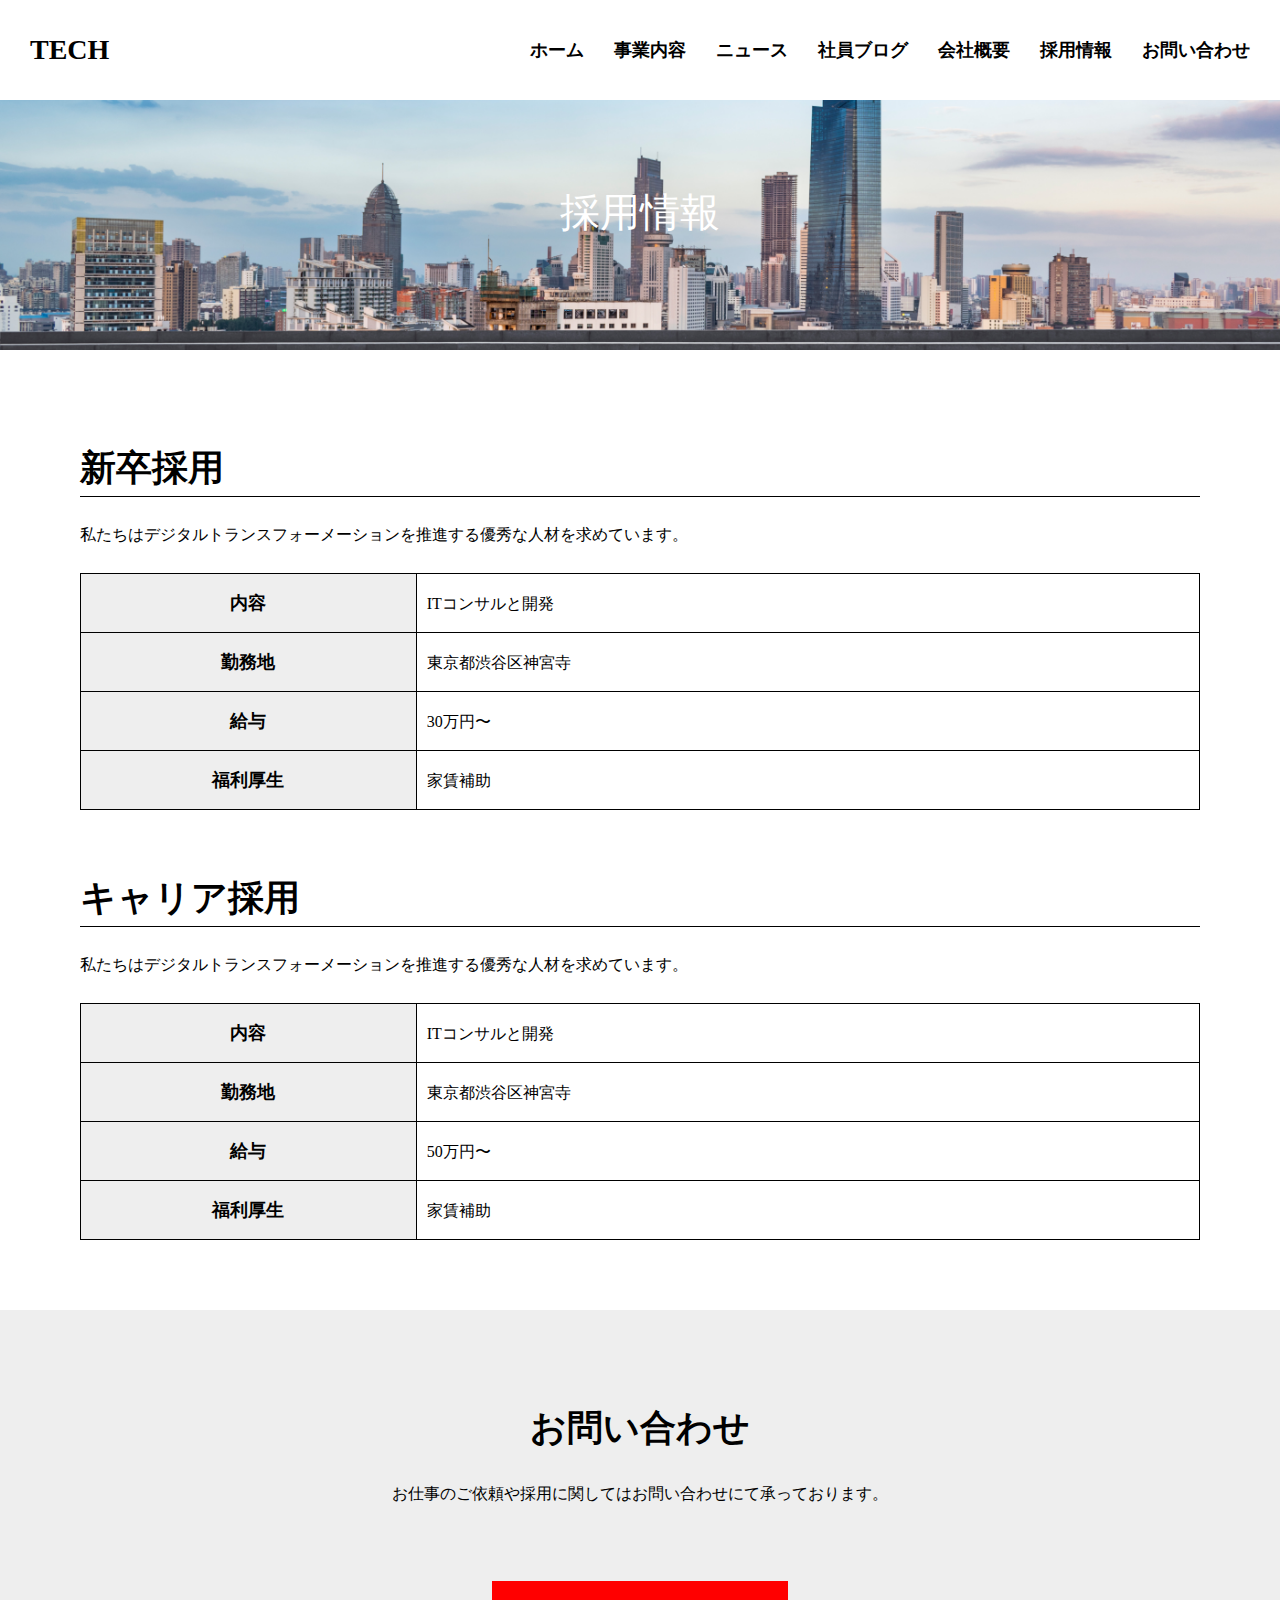
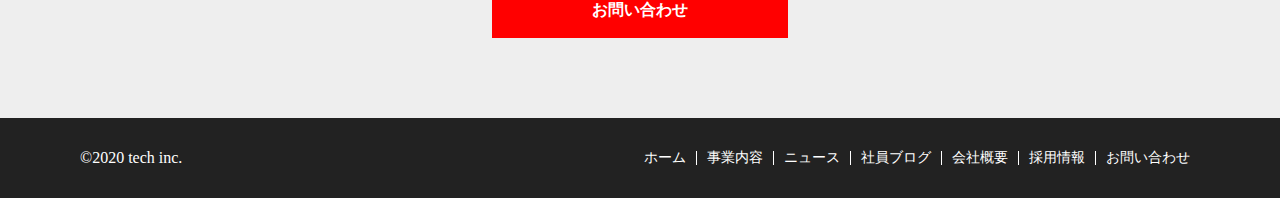
<file: recruit.html>
<!DOCTYPE html>
<html lang="ja">
<head>
  <meta charset="UTF-8">
  <meta http-equiv="X-UA-Compatible" content="IE=edge">
  <meta name="viewport" content="width=device-width, initial-scale=1.0">
  <title>株式会社TECH</title>
  <link rel="stylesheet" href="css/reset.css">
  <link rel="stylesheet" href="css/common.css">
  <link rel="stylesheet" href="css/recruit.css">
</head>
<body>
  <header>
    <div class="header">
      <div class="header-title">
        <a href="index.html">TECH</a>
      </div>
      <div class="header-menu">
        <nav class="header-nav">
          <ul class="header-list">
            <li class="header-item"><a href="index.html">ホーム</a></li>
            <li class="header-item"><a href="service.html">事業内容</a></li>
            <li class="header-item"><a href="news.html">ニュース</a></li>
            <li class="header-item"><a href="blog.html">社員ブログ</a></li>
            <li class="header-item"><a href="company.html">会社概要</a></li>
            <li class="header-item"><a href="recruit.html">採用情報</a></li>
            <li class="header-item"><a href="contact.html">お問い合わせ</a></li>
          </ul>
        </nav>
      </div>
      <div class="burger-menu" id="burger-menu">
        <span class="burger-menu-line-top" id="burger-menu-line-top"></span>
        <span class="burger-menu-line-middle" id="burger-menu-line-middle"></span>
        <span class="burger-menu-line-bottom" id="burger-menu-line-botoom"></span>
      </div>
      <nav class="drawer-nav" id="drawer-nav">
        <ul class="drawer-nav-list">
          <li class="drawer-nav-item"><a href="index.html">ホーム</a></li>
          <li class="drawer-nav-item"><a href="service.html">事業内容</a></li>
          <li class="drawer-nav-item"><a href="news.html">ニュース</a></li>
          <li class="drawer-nav-item"><a href="blog.html">社員ブログ</a></li>
          <li class="drawer-nav-item"><a href="company.html">会社概要</a></li>
          <li class="drawer-nav-item"><a href="recruit.html">採用情報</a></li>
          <li class="drawer-nav-item"><a href="contact.html">お問い合わせ</a></li>
        </ul>
      </nav>
    </div>
  </header>
  <div class="mv" id="mv">
    <div class="mv-ttl">
      <p class="mv-ttl__main">採用情報</p>
    </div>
  </div>
  <article>
    <section class="recruit-section">
      <div class="recruit-item">
        <h2 class="recruit-ttl">新卒採用</h2>
        <p class="recruit-cont">私たちはデジタルトランスフォーメーションを推進する優秀な人材を求めています。</p>
        <table class="recruit-table">
          <tr>
            <th>内容</th>
            <td>ITコンサルと開発</td>
          </tr>
          <tr>
            <th>勤務地</th>
            <td>東京都渋谷区神宮寺</td>
          </tr>
          <tr>
            <th>給与</th>
            <td>30万円〜</td>
          </tr>
          <tr>
            <th>福利厚生</th>
            <td>家賃補助</td>
          </tr>
        </table>
      </div>
      <div class="recruit-item">
        <h2 class="recruit-ttl">キャリア採用</h2>
        <p class="recruit-cont">私たちはデジタルトランスフォーメーションを推進する優秀な人材を求めています。</p>
        <table class="recruit-table">
          <tr>
            <th>内容</th>
            <td>ITコンサルと開発</td>
          </tr>
          <tr>
            <th>勤務地</th>
            <td>東京都渋谷区神宮寺</td>
          </tr>
          <tr>
            <th>給与</th>
            <td>50万円〜</td>
          </tr>
          <tr>
            <th>福利厚生</th>
            <td>家賃補助</td>
          </tr>
        </table>
      </div>
    </section>
    <section class="form">
      <div class="form-wrap">
        <h2 class="form-ttl">お問い合わせ</h2>
        <p class="form-content">お仕事のご依頼や採用に関してはお問い合わせにて承っております。</p>
        <a href="contact.html">お問い合わせ</a>
      </div>
    </section>
  </article>
  <footer>
    <div class="fotter-wrap">
      <div class="fotter">
        <div class="fotter-company">
          <small>&copy;2020 tech inc.</small>
        </div>
        <ul class="fotter-list">
          <li class="fotter-item"><a href="index.html">ホーム</a></li>
          <li class="fotter-item"><a href="service.html">事業内容</a></li>
          <li class="fotter-item"><a href="news.html">ニュース</a></li>
          <li class="fotter-item"><a href="blog.html">社員ブログ</a></li>
          <li class="fotter-item"><a href="company.html">会社概要</a></li>
          <li class="fotter-item"><a href="recruit.html">採用情報</a></li>
          <li class="fotter-item"><a href="contact.html">お問い合わせ</a></li>
        </ul>
      </div>
    </div>
  </footer>
  <script src="js/main.js"></script>
</body>
</html>
</file>
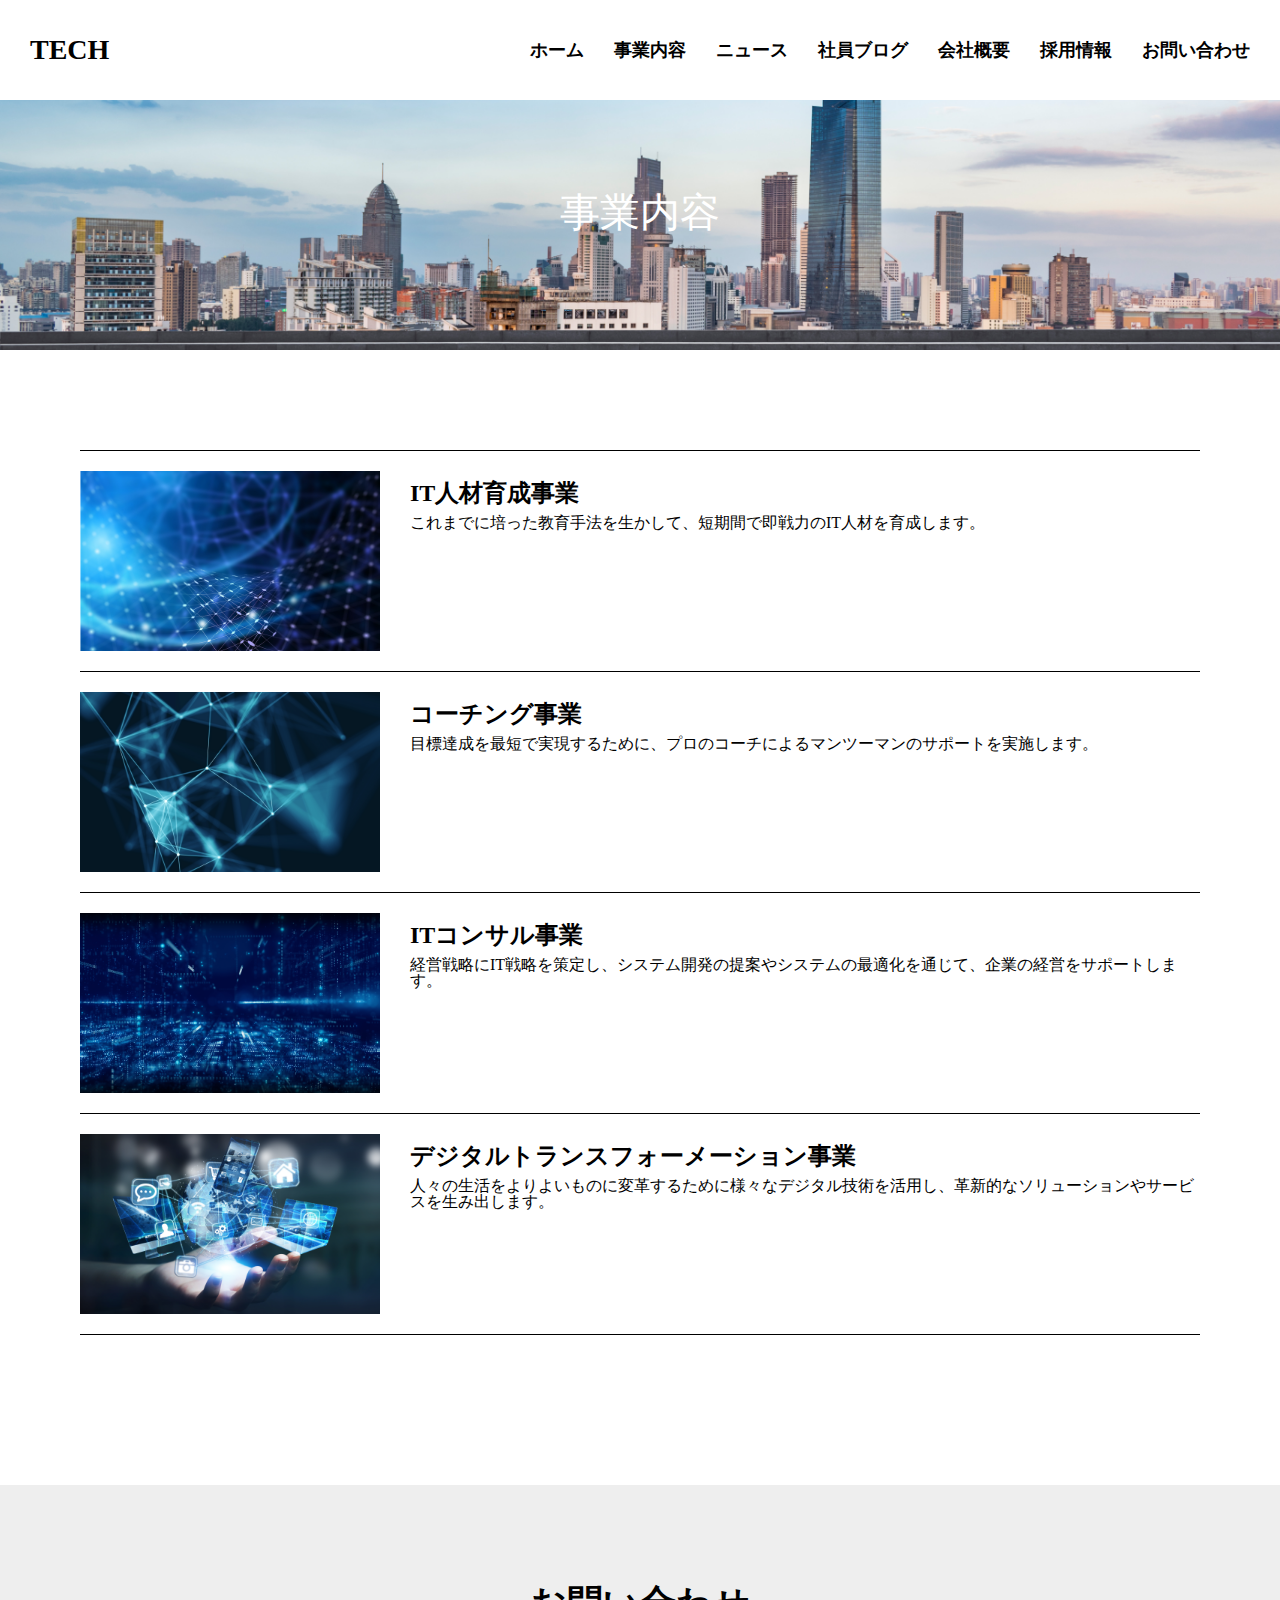
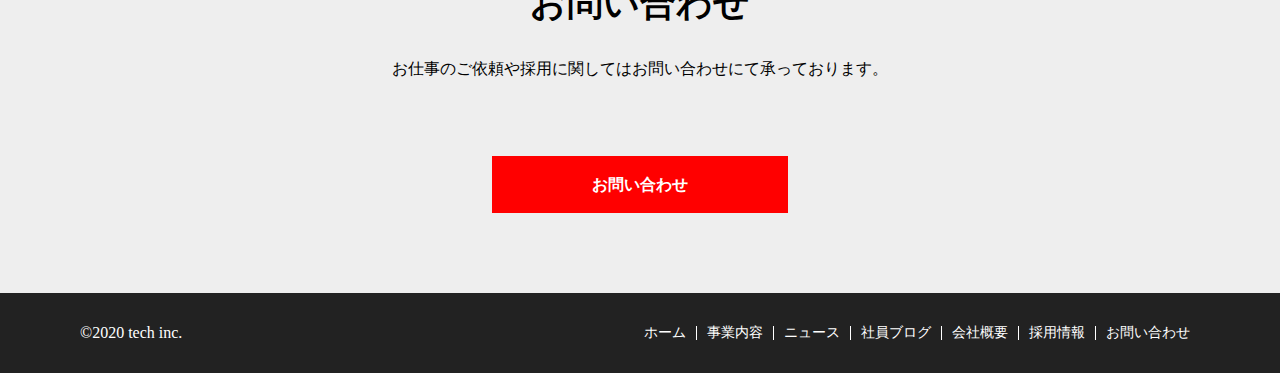
<file: service.html>
<!DOCTYPE html>
<html lang="ja">
<head>
  <meta charset="UTF-8">
  <meta http-equiv="X-UA-Compatible" content="IE=edge">
  <meta name="viewport" content="width=device-width, initial-scale=1.0">
  <title>株式会社TECH</title>
  <link rel="stylesheet" href="css/reset.css">
  <link rel="stylesheet" href="css/common.css">
  <link rel="stylesheet" href="css/service.css">
</head>
<body>
  <header>
    <div class="header">
      <div class="header-title">
        <a href="index.html">TECH</a>
      </div>
      <div class="header-menu">
        <nav class="header-nav">
          <ul class="header-list">
            <li class="header-item"><a href="index.html">ホーム</a></li>
            <li class="header-item"><a href="service.html">事業内容</a></li>
            <li class="header-item"><a href="news.html">ニュース</a></li>
            <li class="header-item"><a href="blog.html">社員ブログ</a></li>
            <li class="header-item"><a href="company.html">会社概要</a></li>
            <li class="header-item"><a href="recruit.html">採用情報</a></li>
            <li class="header-item"><a href="contact.html">お問い合わせ</a></li>
          </ul>
        </nav>
      </div>
      <div class="burger-menu" id="burger-menu">
        <span class="burger-menu-line-top" id="burger-menu-line-top"></span>
        <span class="burger-menu-line-middle" id="burger-menu-line-middle"></span>
        <span class="burger-menu-line-bottom" id="burger-menu-line-botoom"></span>
      </div>
      <nav class="drawer-nav" id="drawer-nav">
        <ul class="drawer-nav-list">
          <li class="drawer-nav-item"><a href="index.html">ホーム</a></li>
          <li class="drawer-nav-item"><a href="service.html">事業内容</a></li>
          <li class="drawer-nav-item"><a href="news.html">ニュース</a></li>
          <li class="drawer-nav-item"><a href="blog.html">社員ブログ</a></li>
          <li class="drawer-nav-item"><a href="company.html">会社概要</a></li>
          <li class="drawer-nav-item"><a href="recruit.html">採用情報</a></li>
          <li class="drawer-nav-item"><a href="contact.html">お問い合わせ</a></li>
        </ul>
      </nav>
    </div>
  </header>
  <div class="mv" id="mv">
    <div class="mv-ttl">
      <p class="mv-ttl__main">事業内容</p>
    </div>
  </div>
  <article>
    <section class="service">
      <div class="service-content">
        <div class="service-content__item">
          <img src="img/service1.png" alt="">
          <div class="service-cont">
            <h2 class="service-content__item-ttl">IT人材育成事業</h2>
            <p class="service-content__item-cont">これまでに培った教育手法を生かして、短期間で即戦力のIT人材を育成します。</p>
          </div>
        </div>
        <div class="service-content__item">
          <img src="img/service2.png" alt="">
          <div class="service-cont">
            <h2 class="service-content__item-ttl">コーチング事業</h2>
            <p class="service-content__item-cont">目標達成を最短で実現するために、プロのコーチによるマンツーマンのサポートを実施します。</p>
          </div>
        </div>
        <div class="service-content__item">
          <img src="img/service3.png" alt="">
          <div class="service-cont">
            <h2 class="service-content__item-ttl">ITコンサル事業</h2>
            <p class="service-content__item-cont">経営戦略にIT戦略を策定し、システム開発の提案やシステムの最適化を通じて、企業の経営をサポートします。</p>
          </div>
        </div>
        <div class="service-content__item">
          <img src="img/service4.png" alt="">
          <div class="service-cont">
          <h2 class="service-content__item-ttl">デジタルトランスフォーメーション事業</h2>
          <p class="service-content__item-cont">人々の生活をよりよいものに変革するために様々なデジタル技術を活用し、革新的なソリューションやサービスを生み出します。</p>
        </div>
        </div>
      </div>
    </section>
    <section class="form">
      <div class="form-wrap">
        <h2 class="form-ttl">お問い合わせ</h2>
        <p class="form-content">お仕事のご依頼や採用に関してはお問い合わせにて承っております。</p>
        <a href="contact.html">お問い合わせ</a>
      </div>
    </section>
  </article>
  <footer>
    <div class="fotter-wrap">
      <div class="fotter">
        <div class="fotter-company">
          <small>&copy;2020 tech inc.</small>
        </div>
        <ul class="fotter-list">
          <li class="fotter-item"><a href="index.html">ホーム</a></li>
          <li class="fotter-item"><a href="service.html">事業内容</a></li>
          <li class="fotter-item"><a href="news.html">ニュース</a></li>
          <li class="fotter-item"><a href="blog.html">社員ブログ</a></li>
          <li class="fotter-item"><a href="company.html">会社概要</a></li>
          <li class="fotter-item"><a href="recruit.html">採用情報</a></li>
          <li class="fotter-item"><a href="contact.html">お問い合わせ</a></li>
        </ul>
      </div>
    </div>
  </footer>
  <script src="js/main.js"></script>
</body>
</html>
</file>
<file: css/index.css>
/* header */
header {
  position: sticky;
  top: 0;
}

.header {
  display: flex;
  justify-content: space-between;
  align-items: center;
  background-color: #fff;
  height: 100px;
  width: 100%;
}

.header-title {
  font-size: 28px;
  padding-left: 30px;
  font-weight: bold;
}

.header-title a {
  text-decoration: none;
  color: #000;
}

.header-menu {
  font-size: 18px;
  font-weight: bold;
}

.header-list {
  display: flex;
}

.header-item {
  padding-right: 30px;
}

.header-item a {
  text-decoration: none;
  color: #000;
}

.burger-menu {
  display: none;
}

.drawer-nav {
  display: none;
}

/* mv */

.mv {
  display: flex;
  justify-content: center;
  align-items: center;
  height: 80vh;
  width: 100%;
  background-image: url("../img/mv.png");
  background-size: cover;
  color: #fff;
}

.mv-ttl__main {
  font-size: 60px;
  text-align: center;
  margin-bottom: 24px;
}

.mv-ttl__sub {
  font-size: 24px;
  text-align: center;
}

.mv-sub {
  display: flex;
  justify-content: center;
  align-items: center;
  background-color: #222;
  padding: 80px 0;
  color: #fff;
}

.mv-sub__ttl {
  font-size: 36px;
  font-weight: normal;
  margin-bottom: 40px;
  padding: 0 30px;
}

.mv-sub__content {
  font-size: 18px;
  line-height: 24px;
  margin: 0 30px;
}

/* service */

.service-wrap {
  margin: 150px 0px;
}

.service-ttl {
  font-size: 36px;
  color: #000;
  text-align: center;
  margin-bottom: 30px;
}

.service-content {
  display: flex;
  justify-content: center;
  flex-wrap: wrap;
}

.service-content__item {
  width: 42vw;
  height: auto;
  margin-right: 30px;
  margin-bottom: 20px;
}

.service-content__item:nth-of-type(2),
.service-content__item:nth-of-type(4) {
  margin-right: 0;
}

.service-content__item img {
  width: 100%;
  height: auto;
}

.service-content__item-ttl {
  font-size: 18px;
  font-weight: bold;
  margin-top: 10px;
}

.service-content__item-cont {
  font-size: 18px;
  line-height: 24px;
  margin-top: 10px;
}

.service-form {
  text-align: center;
  font-size: 16px;
  font-weight: bold;
  margin-top: 50px;
}

.service-form a {
  padding: 14px 40px;
  background-color: rgb(255, 0, 0);
  text-decoration: none;
  color: #fff;
  cursor: pointer;
}

.service-form a:hover {
  opacity: 0.5;
  transition: 0.3s;
}

/* news */

.news {
  display: flex;
  justify-content: center;
  align-items: center;
  background-color: #222;
  width: 100%;
  height: 60vh;
  margin-bottom: 150px;
}

.news-wrap {
  width: 80%;
}


.news-top {
  display: flex;
  justify-content: space-between;
  align-items: center;
  margin-bottom: 20px;
  color: #fff;
}

.news-ttl {
  font-size: 36px;
  font-weight: normal;
}

.news-btn a {
  font-size: 16px;
  text-decoration: none;
  padding: 10px 20px;
  background-color: rgb(255, 0, 0);
  color: #fff;
}

.news-btn a:hover {
  opacity: 0.5;
  transition: 0.3s;
}

.news-item a {
  display: block;
  background-color: #fff;
  color: #000;
  text-decoration: none;
  font-size: 16px;
  padding: 20px;
  margin-bottom: 10px;
}

.news-item a:hover {
  opacity: 0.5;
  transition: 0.3s;
}

.news-item__content {
  font-size: 16px;
  font-weight: bold;
}

/* blog */

.blog {
  margin-bottom: 150px;
}

.blog-ttl {
  text-align: center;
  font-size: 36px;
  font-weight: bold;
  padding-bottom: 40px;
}


.blog-content {
  display: flex;
  justify-content: center;
}

.blog-content__item {
  width: 30vw;
  margin-right: 20px;
  margin-bottom: 50px;
}

.blog-content__item:last-child {
  margin-right: 0;
}

.blog-content__item img {
  width: 100%;
  height: auto;
  margin-bottom: 20px;
}


.blog-content__date {
  margin-bottom: 10px;
}

.blog-content__item a {
  font-size: 18px;
  font-weight: bold;
  text-decoration: none;
  color: #000;
}

.blog-content__item img:hover,
.blog-content__item a:hover {
  opacity: 0.5;
  transition: 0.3s;
}

.blog-form {
  text-align: center;
}

.blog-form a {
  text-decoration: none;
  color: #fff;
  background-color: rgb(255, 0, 0);
  font-size: 18px;
  font-weight: bold;
  padding: 20px 100px;
}

.blog-form a:hover {
  opacity: 0.5;
  transition: 0.3s;
}

/* company&recruit */

.company-recruit__wrap {
  display: flex;
  align-items: center;
  color: #fff;
  font-size: 24px;
  font-weight: bold;
  padding-bottom: 100px;
}

.company,
.recruit {
  width: 50%;
}

.company a {
  display: inline-block;
  width: 100%;
  line-height: 10;
  text-align: center;
  background-color: rgb(255, 0, 0);
  text-decoration: none;
  color: #fff;
}

.recruit a {
  display: inline-block;
  width: 100%;
  line-height: 10;
  text-align: center;
  background-color: #222;
  text-decoration: none;
  color: #fff;
}

.company a:hover,
.recruit a:hover {
  opacity: 0.5;
  transition: 0.3s;
}

/* form */

.form-wrap {
  text-align: center;
  padding: 100px 0;
  background-color: #eee;
}

.form-ttl {
  font-size: 36px;
  font-weight: bold;
  margin-bottom: 40px;
}

.form-content {
  font-size: 16px;
  margin-bottom: 100px;
}

.form-wrap a {
  padding: 20px 100px;
  color: #fff;
  background-color: rgb(255, 0, 0);
  font-size: 16px;
  font-weight: bold;
  text-decoration: none;
}

.form-wrap a:hover {
  opacity: 0.5;
  transition: 0.3s;
}


/* fotter */

.fotter-wrap {
  background-color: #222;
}

.fotter {
  height: 80px;
  margin: 0 80px;
  display: flex;
  justify-content: space-between;
  align-items: center;
}

.fotter-company {
  color: #fff;
}

.fotter-list {
  display: flex;
}

.fotter-item {
  list-style: none;
  font-size: 14px;
  padding: 0 10px;
  border-right: #fff solid 1px;
}

.fotter-item a {
  text-decoration: none;
  color: #fff;
}

.fotter-item a:hover {
  opacity: 0.5;
  transition: 0.3s;
}

.fotter-item:last-child {
  border-right:  none;
}

















/* responsive */

@media screen and (max-width: 768px) {
  .header-menu {
    display:  none;
  }

  .burger-menu {
    display: inline-block;
    width: 36px;
    height: 32px;
    cursor: pointer;
    position: relative;
    z-index: 10;
    margin-right: 30px;
  }

  .burger-menu-line-top,
  .burger-menu-line-middle,
  .burger-menu-line-bottom {
    display: inline-block;
    width: 100%;
    height: 4px;
    background-color: #000;
    position: absolute;
    transition: 0.5s;
  }

  .burger-menu-line-top {
    top: 0;
  }

  .burger-menu-line-middle {
    top: 14px;
  }

  .burger-menu-line-bottom {
    bottom: 0;
  }

  .burger-menu.opan span:nth-of-type(1) {
    top: 14px;
    transform: rotate(45deg);
  }

  .burger-menu.opan span:nth-of-type(2) {
    opacity: 0;
  }

  .burger-menu.opan span:nth-of-type(3) {
    top: 14px;
    transform: rotate(-45deg);
  }

  .drawer-nav {
    display: block;
    height: 100vh;
    width: 100%;
    position: absolute;
    top: 0;
    left: -100%;
    background: #fff;
    transition: .7s;
  }

  .drawer-nav-list {
    padding-top: 80px;
    text-align: center;
  }

  .drawer-nav-item {
    margin-top: 50px;
    color: #000;
    font-size: 18px;
  }

  .drawer-nav-item a {
    text-decoration: none;
    color: #000;
  }

  .in {
    transform: translateX(100%);
  }

  .service-content {
    display: flex;
    flex-direction: column;
    justify-content: center;
    align-items: center;
    flex-wrap: wrap;
  }

  .service-content__item  {
    width: 85%;
    height: auto;
    margin-right: 0;
  }

  .service-content__item img {
    width: 100%;
    height: auto;
  }

  .blog-content {
    flex-wrap: wrap;
  }

  .blog-content__item {
    width: 85%;
    height: auto;
  }

  .fotter {
  height: 40vh;
  }

  .fotter-list {
    display: flex;
    flex-direction: column;
    justify-content: center;
    align-items: center;
    flex-wrap: wrap;
  }

  .fotter-item {
    border-right: none;
    margin-bottom: 10px;
  }
}
</file>
<file: css/common.css>
/* header */
header {
  position: sticky;
  top: 0;
}

.header {
  display: flex;
  justify-content: space-between;
  align-items: center;
  background-color: #fff;
  height: 100px;
  width: 100%;
}

.header-title {
  font-size: 28px;
  padding-left: 30px;
  font-weight: bold;
}

.header-title a {
  text-decoration: none;
  color: #000;
}

.header-menu {
  font-size: 18px;
  font-weight: bold;
}

.header-list {
  display: flex;
}

.header-item {
  padding-right: 30px;
}

.header-item a {
  text-decoration: none;
  color: #000;
}

.burger-menu {
  display: none;
}

.drawer-nav {
  display: none;
}

/* mv */

.mv {
  height: 250px;
  width: 100%;
  display: flex;
  justify-content: center;
  align-items: center;
  background: url("../img/mv.png") center / cover;
  background-size: cover;
  color: #fff;
  margin-bottom: 100px;
}


.mv-ttl__main {
  font-size: 40px;
  text-align: center;
  margin-bottom: 24px;
}


/* form */

.form-wrap {
  text-align: center;
  padding: 100px;
  background-color: #eee;
}

.form-ttl {
  font-size: 36px;
  font-weight: bold;
  margin-bottom: 40px;
}

.form-content {
  font-size: 16px;
  margin-bottom: 100px;
}

.form-wrap a {
  padding: 20px 100px;
  color: #fff;
  background-color: rgb(255, 0, 0);
  font-size: 16px;
  font-weight: bold;
  text-decoration: none;
}

.form-wrap a:hover {
  opacity: 0.5;
  transition: 0.3s;
}


/* fotter */

.fotter-wrap {
  background-color: #222;
}

.fotter {
  height: 80px;
  margin: 0 80px;
  display: flex;
  justify-content: space-between;
  align-items: center;
}

.fotter-company {
  color: #fff;
}

.fotter-list {
  display: flex;
}

.fotter-item {
  list-style: none;
  font-size: 14px;
  padding: 0 10px;
  border-right: #fff solid 1px;
}

.fotter-item a {
  text-decoration: none;
  color: #fff;
}

.fotter-item a:hover {
  opacity: 0.5;
  transition: 0.3s;
}

.fotter-item:last-child {
  border-right:  none;
}

















/* responsive */

@media screen and (max-width: 768px) {
  .header-menu {
    display:  none;
  }

  .burger-menu {
    display: inline-block;
    width: 36px;
    height: 32px;
    cursor: pointer;
    position: relative;
    z-index: 10;
  }

  .burger-menu-line-top,
  .burger-menu-line-middle,
  .burger-menu-line-bottom {
    display: inline-block;
    width: 100%;
    height: 4px;
    background-color: #000;
    position: absolute;
    transition: 0.5s;
  }

  .burger-menu-line-top {
    top: 0;
  }

  .burger-menu-line-middle {
    top: 14px;
  }

  .burger-menu-line-bottom {
    bottom: 0;
  }

  .burger-menu.opan span:nth-of-type(1) {
    top: 14px;
    transform: rotate(45deg);
  }

  .burger-menu.opan span:nth-of-type(2) {
    opacity: 0;
  }

  .burger-menu.opan span:nth-of-type(3) {
    top: 14px;
    transform: rotate(-45deg);
  }

  .drawer-nav {
    display: block;
    height: 100vh;
    width: 100%;
    position: absolute;
    top: 0;
    left: -100%;
    background: #fff;
    transition: .7s;
  }

  .drawer-nav-list {
    padding-top: 80px;
    text-align: center;
  }

  .drawer-nav-item {
    margin-top: 50px;
    color: #000;
    font-size: 18px;
  }

  .drawer-nav-item a {
    text-decoration: none;
    color: #000;
  }

  .in {
    transform: translateX(100%);
  }

  .fotter {
  height: 40vh;
  }

  .fotter-list {
    display: flex;
    flex-direction: column;
    justify-content: center;
    align-items: center;
    flex-wrap: wrap;
  }

  .fotter-item {
    border-right: none;
    margin-bottom: 10px;
  }
}
</file>
<file: css/blog.css>
.blog {
  margin-bottom: 150px;
}

.blog-content {
  display: flex;
  justify-content: center;
  margin-bottom: 10px;
}

.blog-content:last-child {
  margin-bottom: 80px;
}

.blog-content__item {
  width: 30vw;
  margin-right: 20px;
  margin-bottom: 20px;
}

.blog-content__item:last-child {
  margin-right: 0;
}

.blog-content__item img {
  width: 100%;
  height: auto;
  margin-bottom: 20px;
}


.blog-content__date {
  margin-bottom: 10px;
}

.blog-content__item a {
  font-size: 18px;
  font-weight: bold;
  text-decoration: none;
  color: #000;
}

.blog-content__item img:hover,
.blog-content__item a:hover {
  opacity: 0.5;
  transition: 0.3s;
}

.blog-form {
  text-align: center;
}

.blog-form a {
  text-decoration: none;
  color: #fff;
  background-color: rgb(255, 0, 0);
  font-size: 18px;
  font-weight: bold;
  padding: 20px 100px;
}

.blog-form a:hover {
  opacity: 0.5;
  transition: 0.3s;
}
</file>
<file: css/company.css>
.company-section {
  margin: 0 80px;
}

.company {
  width: 100%;
  margin-bottom: 100px;
}

tr {
  border-top: #000 solid 1px;
}

tr:last-child {
  border-bottom: #000 solid 1px;
}

.company-ttl {
  width: 30%;
  font-size: 16px;
  font-weight: bold;
  padding: 20px;
}

.company-cont {
  width: 70%;
}
</file>
<file: css/contact.css>
.contact-wrap {
  padding: 80px 0;
  width: 80%;
  margin: 0 auto;
}

.contact-form__item {
  margin-bottom: 20px;
}

.contact-form__item:not(:last-child) {
  margin-bottom: none;
}

.contact-form__label {
  font-weight: bold;
  font-size: 18px;
}

.contact-form__input {
  width: 100%;
  margin-top: 5px;
  font-size: 16px;
  padding: 5px;
  border: #eee solid 1px;
}

.contact-form__textarea {
  width: 100%;
  font-size: 16px;
  padding: 5px;
  margin-top: 5px;
  border: #eee solid 1px;
}

.contact-form__asterisk {
  color: rgb(255, 0, 0);
  margin-left: 10px;
}

.contact-form__submit {
  width: 350px;
  margin: 30px auto 0;
  padding: 10px;
  border: none;
  display: block;
  color: #fff;
  background-color: #222;
  font-size: 14px;
  font-weight: bold;
  cursor: pointer;
}
</file>
<file: css/news.css>
.news-content {
  margin: 0 80px;
  margin-bottom: 100px;

}

.news-item {
  display: flex;
  align-items: center;
  border: #000 solid 1px;
  margin-bottom: 10px;
}

.news-item a {
  display: block;
  background-color: #fff;
  color: #000;
  text-decoration: none;
  font-size: 16px;
  padding: 30px;
}

.news-item a:hover {
  opacity: 0.5;
  transition: 0.3s;
}

.news-item__content {
  font-size: 16px;
  font-weight: bold;
}
</file>
<file: css/recruit.css>
.recruit-item {
  margin: 0 80px;
  margin-bottom: 70px;
}

.recruit-ttl {
  font-size: 36px;
  font-weight: bold;
  padding-bottom: 10px;
  border-bottom: #000 solid 1px;
}

.recruit-cont {
  margin: 30px 0;
}

.recruit-table {
  width: 100%;
}

.recruit-table tr{
  border: #000 solid 1px;
}

.recruit-table th {
  width: 30%;
  text-align: center;
  padding: 20px 0;
  font-size: 18px;
  font-weight: bold;
  border-right: #000 solid 1px;
  background-color: #eee;
}

.recruit-table td {
  padding-left: 10px;
  font-size: 16px;
}
</file>
<file: css/service.css>
.service-content {
  display: flex;
  flex-direction: column;
  margin-bottom: 150px;
}

.service-content__item {
  display: flex;
  flex-direction: row;
  margin: 0 80px;
  padding: 20px 0;
  border-top: #000 solid 1px;
}

.service-content__item:last-child {
  border-bottom: #000 solid 1px;
}

.service-content__item img {
  width: 300px;
  margin-right: 30px;
}

.service-content__item-ttl {
  font-size: 24px;
  font-weight: bold;
  margin: 10px 0;
}






@media screen and (max-width:768px) {
  .service-content__item {
    display: flex;
    flex-direction: column;
    justify-content: center;
    align-items: center;
  }

  .service-content__item img {
    width: 100%;
    height: auto;
    margin-right: 0;
  }
}
</file>
